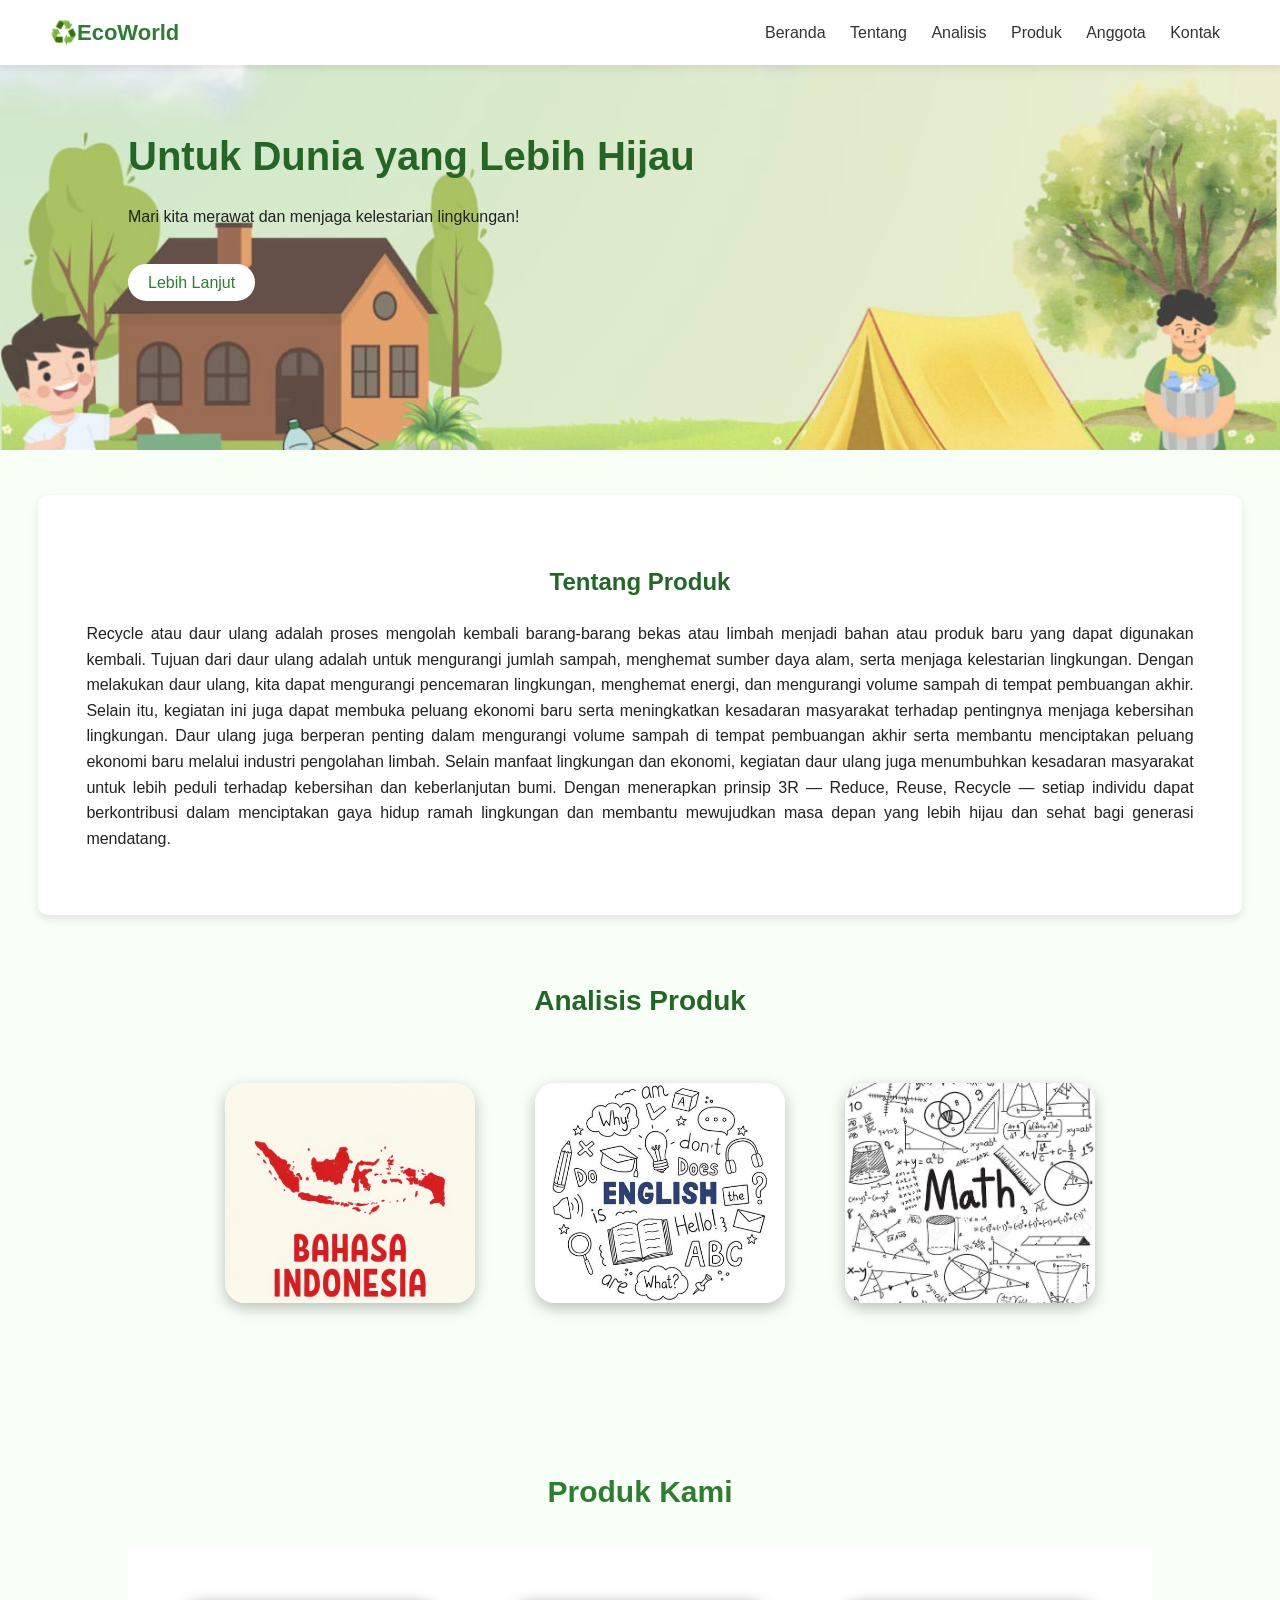
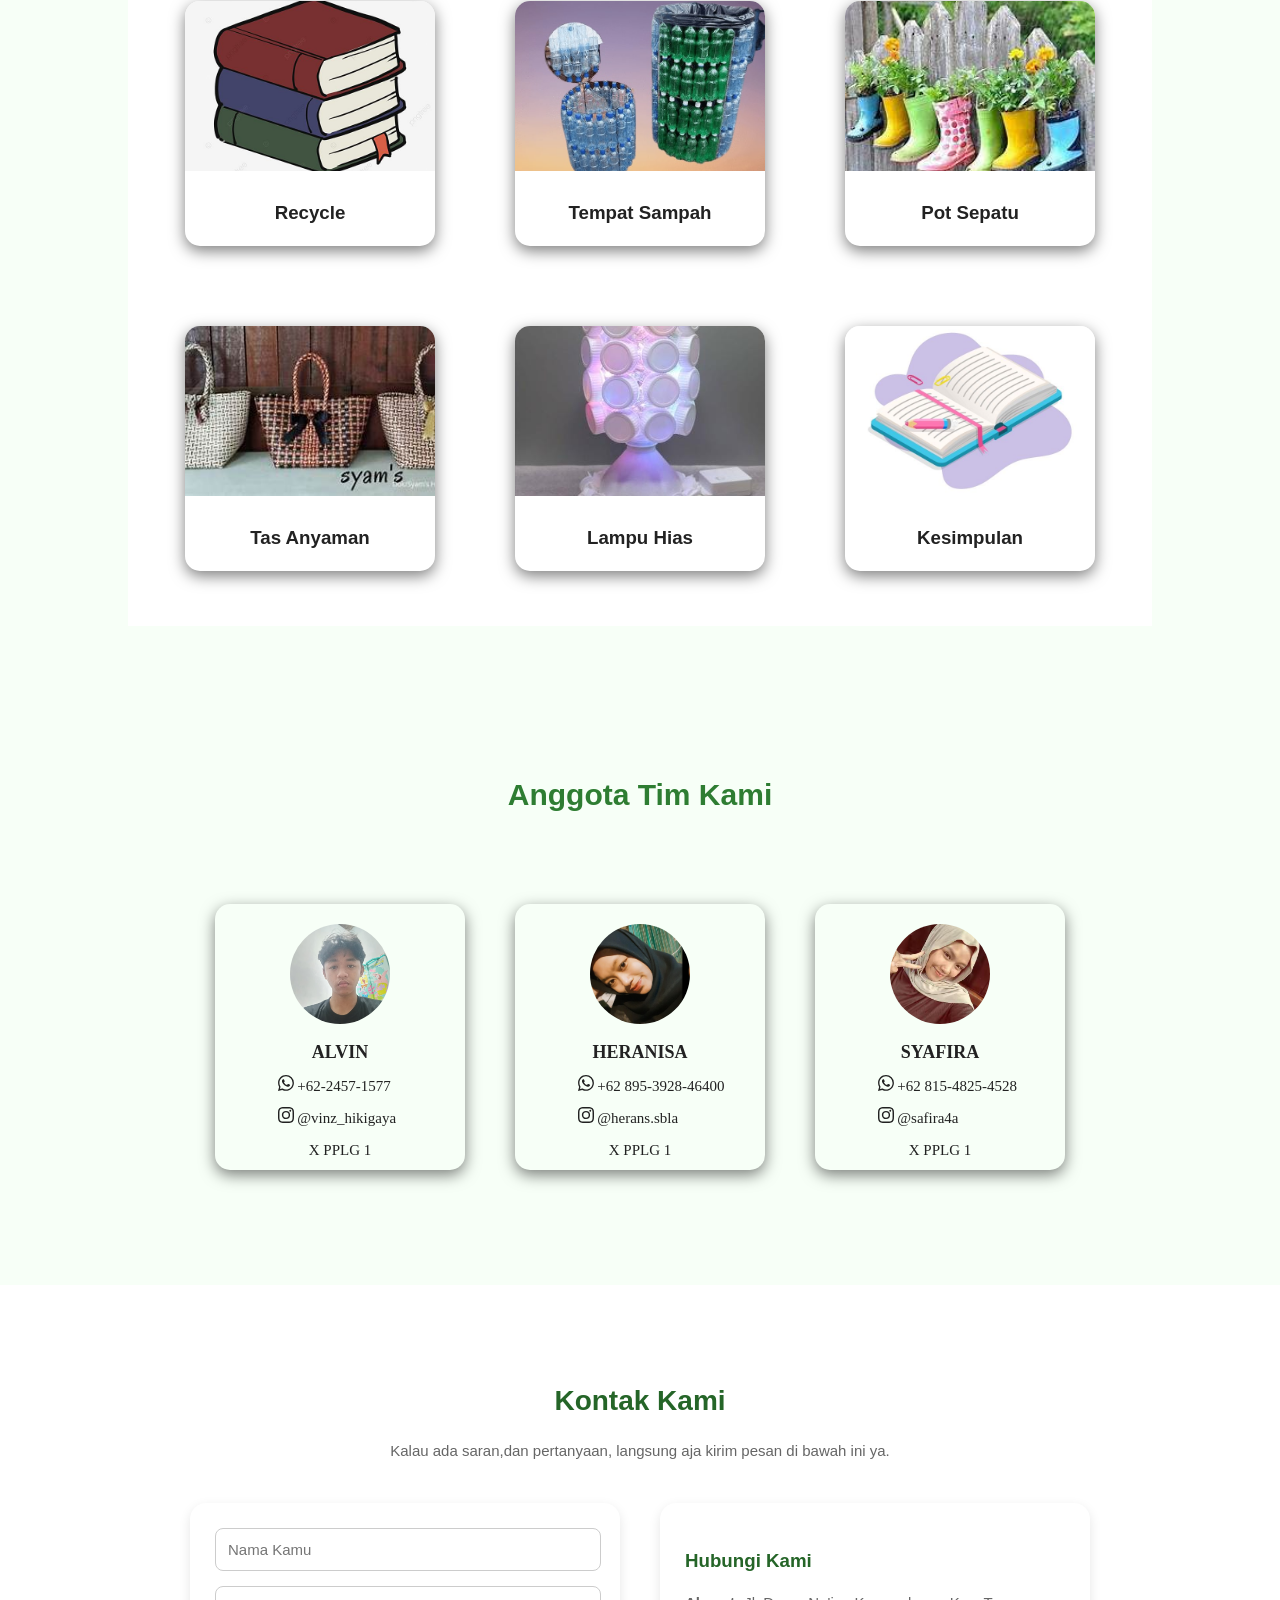
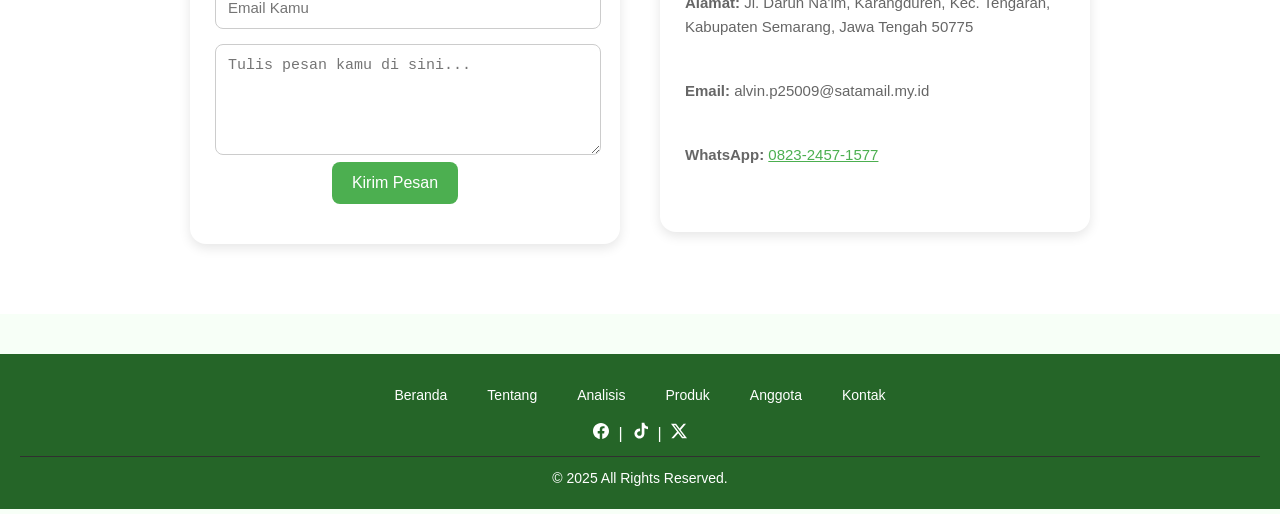
<file: index.html>
<!DOCTYPE html>
<html lang="en">
<head>
    <meta charset="UTF-8">
    <meta name="viewport" content="width=device-width, initial-scale=1.0">
    <link rel="stylesheet" href="style.css">
    <title>Tugas Kolaborasi</title>
</head>
    <body>
        <header>
            <div class="logo">♻️EcoWorld</div>
            <nav>
                <a href="#beranda">Beranda</a>
                <a href="#tentang">Tentang</a>
                <a href="#analisis">Analisis</a>
                <a href="#produk">Produk</a>
                <a href="#profile">Anggota</a>
                <a href="#kontak">Kontak</a>
            </nav>
        </header>

        <section class="hero" id="beranda">
            <img src="Asset/landing page.jpeg" alt="">
            <div class="hero-text">
                <h1>Untuk Dunia yang Lebih Hijau</h1>
                <p>Mari kita merawat dan menjaga kelestarian lingkungan!</p>
                <div class="hero-images">
                </div>
                <div class="button">
                    <a href="#tentang" class="btn">Lebih Lanjut</a>
                </div>
            </div>
        </section>
        
        <section class="about" id="tentang">
            <h2>Tentang Produk</h2>
            <p>
                Recycle atau daur ulang adalah proses mengolah kembali barang-barang bekas atau limbah menjadi bahan atau produk baru yang dapat digunakan kembali. Tujuan dari daur ulang adalah untuk mengurangi jumlah sampah, menghemat sumber daya alam, serta menjaga kelestarian lingkungan. Dengan melakukan daur ulang, kita dapat mengurangi pencemaran lingkungan, menghemat energi, dan mengurangi volume sampah di tempat pembuangan akhir. Selain itu, kegiatan ini juga dapat membuka peluang ekonomi baru serta meningkatkan kesadaran masyarakat terhadap pentingnya menjaga kebersihan lingkungan. Daur ulang juga berperan penting dalam mengurangi volume sampah di tempat pembuangan akhir serta membantu menciptakan peluang ekonomi baru melalui industri pengolahan limbah. Selain manfaat lingkungan dan ekonomi, kegiatan daur ulang juga menumbuhkan kesadaran masyarakat untuk lebih peduli terhadap kebersihan dan keberlanjutan bumi. Dengan menerapkan prinsip 3R — Reduce, Reuse, Recycle — setiap individu dapat berkontribusi dalam menciptakan gaya hidup ramah lingkungan dan membantu mewujudkan masa depan yang lebih hijau dan sehat bagi generasi mendatang.
            </p>
        </section>

        <section class="analisis" id="analisis">
        <h2>Analisis Produk</h2>
        <div class="analisis-container">
            <div class="analisis-card">
                <img src="Asset/bahasa indonesia.jpeg" alt="Produk 1">
                <div class="analisis-overlay">
                    <h3>Bahasa Indonesia</h3>
                    <p>Pelajari lebih lanjut tentang LHO</p>
                    <a href="bahaasa indonesia.html" class="analisis-btn">Lebih Lanjut</a>
                </div>
            </div>

            <div class="analisis-card">
                <img src="Asset/bahasa inggris.jpeg" alt="Produk 1">
                <div class="analisis-overlay">
                    <h3>Bahasa Inggris</h3>
                    <p>Pelajari lebih lanjut tentang Report Text</p>
                    <a href="bahasa inggris.html" class="analisis-btn">Lebih Lanjut</a>
                </div>
            </div>

            <div class="analisis-card">
                <img src="Asset/matematika.jpeg" alt="Produk 1">
                <div class="analisis-overlay">
                    <h3>Matematika</h3>
                    <p>Pelajari lebih lanjut tentang SPLTV</p>
                    <a href="matematika.html" class="analisis-btn">Lebih Lanjut</a>
                </div>
            </div>
        </div>
        </section>

        <section class="cards" id="produk">
            <h2>Produk Kami</h2>
            <div class="card-container">
                <a href="pembuka produk.html" class="card">
                    <img src="Asset/buku 2.jpeg" alt="buku tumpuk">
                    <h3>Recycle</h3>
                </a>

                <a href="tempat sampah.html" class="card">
                    <img src="Asset/tong sampah botol.jpeg" alt="botol-bekas">
                    <h3>Tempat Sampah</h3>
                </a>

                <a href="pot sepatu.html" class="card">
                    <img src="Asset/pot sepatu.jpeg" alt="pot sepatu">
                    <h3>Pot Sepatu</h3>
                </a>

                <a href="tas anyaman.html" class="card">
                    <img src="Asset/tas anyaman.jpeg" alt="tas anyaman">
                    <h3>Tas Anyaman</h3>
                </a>

                <a href="lampu hias.html" class="card">
                    <img src="Asset/lampu 1.jpeg" alt="lampuhias">
                    <h3>Lampu Hias</h3>
                </a>

                <a href="kesimpulan.html" class="card">
                    <img src="Asset/buku 1.jpeg" alt="kesimpulan">
                    <h3>Kesimpulan</h3>
                </a>
            </div>
        </section>

        <section class="anggota" id="profile">
            <h2>Anggota Tim Kami</h2>
            <div class="anggota-container">
                <div class="anggota-card">
                    <img src="Asset/alpin.jpeg" alt="">
                    <h3>ALVIN</h3>
                    <p><svg xmlns="http://www.w3.org/2000/svg" width="16" height="16" fill="currentColor" class="bi bi-whatsapp" viewBox="0 0 16 16">
                    <path d="M13.601 2.326A7.85 7.85 0 0 0 7.994 0C3.627 0 .068 3.558.064 7.926c0 1.399.366 2.76 1.057 3.965L0 16l4.204-1.102a7.9 7.9 0 0 0 3.79.965h.004c4.368 0 7.926-3.558 7.93-7.93A7.9 7.9 0 0 0 13.6 2.326zM7.994 14.521a6.6 6.6 0 0 1-3.356-.92l-.24-.144-2.494.654.666-2.433-.156-.251a6.56 6.56 0 0 1-1.007-3.505c0-3.626 2.957-6.584 6.591-6.584a6.56 6.56 0 0 1 4.66 1.931 6.56 6.56 0 0 1 1.928 4.66c-.004 3.639-2.961 6.592-6.592 6.592m3.615-4.934c-.197-.099-1.17-.578-1.353-.646-.182-.065-.315-.099-.445.099-.133.197-.513.646-.627.775-.114.133-.232.148-.43.05-.197-.1-.836-.308-1.592-.985-.59-.525-.985-1.175-1.103-1.372-.114-.198-.011-.304.088-.403.087-.088.197-.232.296-.346.1-.114.133-.198.198-.33.065-.134.034-.248-.015-.347-.05-.099-.445-1.076-.612-1.47-.16-.389-.323-.335-.445-.34-.114-.007-.247-.007-.38-.007a.73.73 0 0 0-.529.247c-.182.198-.691.677-.691 1.654s.71 1.916.81 2.049c.098.133 1.394 2.132 3.383 2.992.47.205.84.326 1.129.418.475.152.904.129 1.246.08.38-.058 1.171-.48 1.338-.943.164-.464.164-.86.114-.943-.049-.084-.182-.133-.38-.232"/>
                    </svg> +62-2457-1577</p>
                    <p><svg xmlns="http://www.w3.org/2000/svg" width="16" height="16" fill="currentColor" class="bi bi-instagram" viewBox="0 0 16 16">
                    <path d="M8 0C5.829 0 5.556.01 4.703.048 3.85.088 3.269.222 2.76.42a3.9 3.9 0 0 0-1.417.923A3.9 3.9 0 0 0 .42 2.76C.222 3.268.087 3.85.048 4.7.01 5.555 0 5.827 0 8.001c0 2.172.01 2.444.048 3.297.04.852.174 1.433.372 1.942.205.526.478.972.923 1.417.444.445.89.719 1.416.923.51.198 1.09.333 1.942.372C5.555 15.99 5.827 16 8 16s2.444-.01 3.298-.048c.851-.04 1.434-.174 1.943-.372a3.9 3.9 0 0 0 1.416-.923c.445-.445.718-.891.923-1.417.197-.509.332-1.09.372-1.942C15.99 10.445 16 10.173 16 8s-.01-2.445-.048-3.299c-.04-.851-.175-1.433-.372-1.941a3.9 3.9 0 0 0-.923-1.417A3.9 3.9 0 0 0 13.24.42c-.51-.198-1.092-.333-1.943-.372C10.443.01 10.172 0 7.998 0zm-.717 1.442h.718c2.136 0 2.389.007 3.232.046.78.035 1.204.166 1.486.275.373.145.64.319.92.599s.453.546.598.92c.11.281.24.705.275 1.485.039.843.047 1.096.047 3.231s-.008 2.389-.047 3.232c-.035.78-.166 1.203-.275 1.485a2.5 2.5 0 0 1-.599.919c-.28.28-.546.453-.92.598-.28.11-.704.24-1.485.276-.843.038-1.096.047-3.232.047s-2.39-.009-3.233-.047c-.78-.036-1.203-.166-1.485-.276a2.5 2.5 0 0 1-.92-.598 2.5 2.5 0 0 1-.6-.92c-.109-.281-.24-.705-.275-1.485-.038-.843-.046-1.096-.046-3.233s.008-2.388.046-3.231c.036-.78.166-1.204.276-1.486.145-.373.319-.64.599-.92s.546-.453.92-.598c.282-.11.705-.24 1.485-.276.738-.034 1.024-.044 2.515-.045zm4.988 1.328a.96.96 0 1 0 0 1.92.96.96 0 0 0 0-1.92m-4.27 1.122a4.109 4.109 0 1 0 0 8.217 4.109 4.109 0 0 0 0-8.217m0 1.441a2.667 2.667 0 1 1 0 5.334 2.667 2.667 0 0 1 0-5.334"/>
                    </svg> @vinz_hikigaya</p>
                    <p class="kelas">X PPLG 1</p>
                </div>

                <div class="anggota-card">
                    <img src="Asset/hera.jpeg" alt="">
                    <h3>HERANISA</h3>
                    <p><svg xmlns="http://www.w3.org/2000/svg" width="16" height="16" fill="currentColor" class="bi bi-whatsapp" viewBox="0 0 16 16">
                    <path d="M13.601 2.326A7.85 7.85 0 0 0 7.994 0C3.627 0 .068 3.558.064 7.926c0 1.399.366 2.76 1.057 3.965L0 16l4.204-1.102a7.9 7.9 0 0 0 3.79.965h.004c4.368 0 7.926-3.558 7.93-7.93A7.9 7.9 0 0 0 13.6 2.326zM7.994 14.521a6.6 6.6 0 0 1-3.356-.92l-.24-.144-2.494.654.666-2.433-.156-.251a6.56 6.56 0 0 1-1.007-3.505c0-3.626 2.957-6.584 6.591-6.584a6.56 6.56 0 0 1 4.66 1.931 6.56 6.56 0 0 1 1.928 4.66c-.004 3.639-2.961 6.592-6.592 6.592m3.615-4.934c-.197-.099-1.17-.578-1.353-.646-.182-.065-.315-.099-.445.099-.133.197-.513.646-.627.775-.114.133-.232.148-.43.05-.197-.1-.836-.308-1.592-.985-.59-.525-.985-1.175-1.103-1.372-.114-.198-.011-.304.088-.403.087-.088.197-.232.296-.346.1-.114.133-.198.198-.33.065-.134.034-.248-.015-.347-.05-.099-.445-1.076-.612-1.47-.16-.389-.323-.335-.445-.34-.114-.007-.247-.007-.38-.007a.73.73 0 0 0-.529.247c-.182.198-.691.677-.691 1.654s.71 1.916.81 2.049c.098.133 1.394 2.132 3.383 2.992.47.205.84.326 1.129.418.475.152.904.129 1.246.08.38-.058 1.171-.48 1.338-.943.164-.464.164-.86.114-.943-.049-.084-.182-.133-.38-.232"/>
                    </svg> +62 895-3928-46400</p>
                    <p><svg xmlns="http://www.w3.org/2000/svg" width="16" height="16" fill="currentColor" class="bi bi-instagram" viewBox="0 0 16 16">
                    <path d="M8 0C5.829 0 5.556.01 4.703.048 3.85.088 3.269.222 2.76.42a3.9 3.9 0 0 0-1.417.923A3.9 3.9 0 0 0 .42 2.76C.222 3.268.087 3.85.048 4.7.01 5.555 0 5.827 0 8.001c0 2.172.01 2.444.048 3.297.04.852.174 1.433.372 1.942.205.526.478.972.923 1.417.444.445.89.719 1.416.923.51.198 1.09.333 1.942.372C5.555 15.99 5.827 16 8 16s2.444-.01 3.298-.048c.851-.04 1.434-.174 1.943-.372a3.9 3.9 0 0 0 1.416-.923c.445-.445.718-.891.923-1.417.197-.509.332-1.09.372-1.942C15.99 10.445 16 10.173 16 8s-.01-2.445-.048-3.299c-.04-.851-.175-1.433-.372-1.941a3.9 3.9 0 0 0-.923-1.417A3.9 3.9 0 0 0 13.24.42c-.51-.198-1.092-.333-1.943-.372C10.443.01 10.172 0 7.998 0zm-.717 1.442h.718c2.136 0 2.389.007 3.232.046.78.035 1.204.166 1.486.275.373.145.64.319.92.599s.453.546.598.92c.11.281.24.705.275 1.485.039.843.047 1.096.047 3.231s-.008 2.389-.047 3.232c-.035.78-.166 1.203-.275 1.485a2.5 2.5 0 0 1-.599.919c-.28.28-.546.453-.92.598-.28.11-.704.24-1.485.276-.843.038-1.096.047-3.232.047s-2.39-.009-3.233-.047c-.78-.036-1.203-.166-1.485-.276a2.5 2.5 0 0 1-.92-.598 2.5 2.5 0 0 1-.6-.92c-.109-.281-.24-.705-.275-1.485-.038-.843-.046-1.096-.046-3.233s.008-2.388.046-3.231c.036-.78.166-1.204.276-1.486.145-.373.319-.64.599-.92s.546-.453.92-.598c.282-.11.705-.24 1.485-.276.738-.034 1.024-.044 2.515-.045zm4.988 1.328a.96.96 0 1 0 0 1.92.96.96 0 0 0 0-1.92m-4.27 1.122a4.109 4.109 0 1 0 0 8.217 4.109 4.109 0 0 0 0-8.217m0 1.441a2.667 2.667 0 1 1 0 5.334 2.667 2.667 0 0 1 0-5.334"/>
                    </svg> @herans.sbla</p>
                    <p class="kelas">X PPLG 1</p>
                </div>
                
                <div class="anggota-card">
                    <img src="Asset/syafira.jpeg" alt="">
                    <h3>SYAFIRA</h3>
                    <p><svg xmlns="http://www.w3.org/2000/svg" width="16" height="16" fill="currentColor" class="bi bi-whatsapp" viewBox="0 0 16 16">
                    <path d="M13.601 2.326A7.85 7.85 0 0 0 7.994 0C3.627 0 .068 3.558.064 7.926c0 1.399.366 2.76 1.057 3.965L0 16l4.204-1.102a7.9 7.9 0 0 0 3.79.965h.004c4.368 0 7.926-3.558 7.93-7.93A7.9 7.9 0 0 0 13.6 2.326zM7.994 14.521a6.6 6.6 0 0 1-3.356-.92l-.24-.144-2.494.654.666-2.433-.156-.251a6.56 6.56 0 0 1-1.007-3.505c0-3.626 2.957-6.584 6.591-6.584a6.56 6.56 0 0 1 4.66 1.931 6.56 6.56 0 0 1 1.928 4.66c-.004 3.639-2.961 6.592-6.592 6.592m3.615-4.934c-.197-.099-1.17-.578-1.353-.646-.182-.065-.315-.099-.445.099-.133.197-.513.646-.627.775-.114.133-.232.148-.43.05-.197-.1-.836-.308-1.592-.985-.59-.525-.985-1.175-1.103-1.372-.114-.198-.011-.304.088-.403.087-.088.197-.232.296-.346.1-.114.133-.198.198-.33.065-.134.034-.248-.015-.347-.05-.099-.445-1.076-.612-1.47-.16-.389-.323-.335-.445-.34-.114-.007-.247-.007-.38-.007a.73.73 0 0 0-.529.247c-.182.198-.691.677-.691 1.654s.71 1.916.81 2.049c.098.133 1.394 2.132 3.383 2.992.47.205.84.326 1.129.418.475.152.904.129 1.246.08.38-.058 1.171-.48 1.338-.943.164-.464.164-.86.114-.943-.049-.084-.182-.133-.38-.232"/>
                    </svg> +62 815-4825-4528</p>
                    <p><svg xmlns="http://www.w3.org/2000/svg" width="16" height="16" fill="currentColor" class="bi bi-instagram" viewBox="0 0 16 16">
                    <path d="M8 0C5.829 0 5.556.01 4.703.048 3.85.088 3.269.222 2.76.42a3.9 3.9 0 0 0-1.417.923A3.9 3.9 0 0 0 .42 2.76C.222 3.268.087 3.85.048 4.7.01 5.555 0 5.827 0 8.001c0 2.172.01 2.444.048 3.297.04.852.174 1.433.372 1.942.205.526.478.972.923 1.417.444.445.89.719 1.416.923.51.198 1.09.333 1.942.372C5.555 15.99 5.827 16 8 16s2.444-.01 3.298-.048c.851-.04 1.434-.174 1.943-.372a3.9 3.9 0 0 0 1.416-.923c.445-.445.718-.891.923-1.417.197-.509.332-1.09.372-1.942C15.99 10.445 16 10.173 16 8s-.01-2.445-.048-3.299c-.04-.851-.175-1.433-.372-1.941a3.9 3.9 0 0 0-.923-1.417A3.9 3.9 0 0 0 13.24.42c-.51-.198-1.092-.333-1.943-.372C10.443.01 10.172 0 7.998 0zm-.717 1.442h.718c2.136 0 2.389.007 3.232.046.78.035 1.204.166 1.486.275.373.145.64.319.92.599s.453.546.598.92c.11.281.24.705.275 1.485.039.843.047 1.096.047 3.231s-.008 2.389-.047 3.232c-.035.78-.166 1.203-.275 1.485a2.5 2.5 0 0 1-.599.919c-.28.28-.546.453-.92.598-.28.11-.704.24-1.485.276-.843.038-1.096.047-3.232.047s-2.39-.009-3.233-.047c-.78-.036-1.203-.166-1.485-.276a2.5 2.5 0 0 1-.92-.598 2.5 2.5 0 0 1-.6-.92c-.109-.281-.24-.705-.275-1.485-.038-.843-.046-1.096-.046-3.233s.008-2.388.046-3.231c.036-.78.166-1.204.276-1.486.145-.373.319-.64.599-.92s.546-.453.92-.598c.282-.11.705-.24 1.485-.276.738-.034 1.024-.044 2.515-.045zm4.988 1.328a.96.96 0 1 0 0 1.92.96.96 0 0 0 0-1.92m-4.27 1.122a4.109 4.109 0 1 0 0 8.217 4.109 4.109 0 0 0 0-8.217m0 1.441a2.667 2.667 0 1 1 0 5.334 2.667 2.667 0 0 1 0-5.334"/>
                    </svg> @safira4a</p>
                    <p class="kelas">X PPLG 1</p>
                    
                </div>
            </div>
        </section>

        <section class="contact" id="kontak">
        <h2>Kontak Kami</h2>
        <p>Kalau ada saran,dan pertanyaan, langsung aja kirim pesan di bawah ini ya.</p>

        <div class="contact-container">
            <form class="contact-form" id="waForm">
                <div class="form-group">
                    <input type="text" id="nama" placeholder="Nama Kamu" required>
                </div>
                <div class="form-group">
                    <input type="email" id="email" placeholder="Email Kamu" required>
                </div>
                <div class="form-group">
                    <textarea id="pesan" rows="5" placeholder="Tulis pesan kamu di sini..." required></textarea>
                <button type="submit" class="send-btn">Kirim Pesan</button>
                </div>
            </form>
        
            
            <div class="contact-info">
            <h3>Hubungi Kami</h3>
            <p><strong>Alamat:</strong> Jl. Darun Na'im, Karangduren, Kec. Tengaran, Kabupaten Semarang, Jawa Tengah 50775</p>
            <p><strong>Email:</strong> alvin.p25009@satamail.my.id</p>
            <p><strong>WhatsApp:</strong> <a href="https://wa.me/6283844173959" target="_blank">0823-2457-1577</a></p>
            </div>
        </div>
        </section>

        <footer>
            <nav class="footer-nav">
                <a href="#beranda">Beranda</a>
                <a href="#tentang">Tentang</a>
                <a href="#analisis">Analisis</a>
                <a href="#produk">Produk</a>
                <a href="#profile">Anggota</a>
                <a href="#kontak">Kontak</a>
            </nav>

            <div class="sosmed">
                <a href="https://www.facebook.com/share/1CsXni6oFr/ "><svg xmlns="http://www.w3.org/2000/svg" width="16" height="16" fill="currentColor" class="bi bi-facebook" viewBox="0 0 16 16"><path d="M16 8.049c0-4.446-3.582-8.05-8-8.05C3.58 0-.002 3.603-.002 8.05c0 4.017 2.926 7.347 6.75 7.951v-5.625h-2.03V8.05H6.75V6.275c0-2.017 1.195-3.131 3.022-3.131.876 0 1.791.157 1.791.157v1.98h-1.009c-.993 0-1.303.621-1.303 1.258v1.51h2.218l-.354 2.326H9.25V16c3.824-.604 6.75-3.934 6.75-7.951"/></svg></a> |
                <a href="https://www.tiktok.com/@vinnzz_44?_r=1&_t=ZS-91L1zquXJvs"><svg xmlns="http://www.w3.org/2000/svg" width="16" height="24" fill="currentColor" class="bi bi-tiktok" viewBox="18 0 520 400"><path d="M544.5 273.9C500.5 274 457.5 260.3 421.7 234.7L421.7 413.4C421.7 446.5 411.6 478.8 392.7 506C373.8 533.2 347.1 554 316.1 565.6C285.1 577.2 251.3 579.1 219.2 570.9C187.1 562.7 158.3 545 136.5 520.1C114.7 495.2 101.2 464.1 97.5 431.2C93.8 398.3 100.4 365.1 116.1 336C131.8 306.9 156.1 283.3 185.7 268.3C215.3 253.3 248.6 247.8 281.4 252.3L281.4 342.2C266.4 337.5 250.3 337.6 235.4 342.6C220.5 347.6 207.5 357.2 198.4 369.9C189.3 382.6 184.4 398 184.5 413.8C184.6 429.6 189.7 444.8 199 457.5C208.3 470.2 221.4 479.6 236.4 484.4C251.4 489.2 267.5 489.2 282.4 484.3C297.3 479.4 310.4 469.9 319.6 457.2C328.8 444.5 333.8 429.1 333.8 413.4L333.8 64L421.8 64C421.7 71.4 422.4 78.9 423.7 86.2C426.8 102.5 433.1 118.1 442.4 131.9C451.7 145.7 463.7 157.5 477.6 166.5C497.5 179.6 520.8 186.6 544.6 186.6L544.6 274z"/></svg></a> |
                <a href="https://x.com/kitsu_11?s=09"><svg xmlns="http://www.w3.org/2000/svg" width="16" height="16" fill="currentColor" class="bi bi-twitter-x" viewBox="0 0 16 16"><path d="M12.6.75h2.454l-5.36 6.142L16 15.25h-4.937l-3.867-5.07-4.425 5.07H.316l5.733-6.57L0 .75h5.063l3.495 4.633L12.601.75Zm-.86 13.028h1.36L4.323 2.145H2.865z"/></svg></a>
            </div>
            <div class="footer-bottom">
                <p>&copy; 2025 All Rights Reserved. </p>
            </div>
        </footer>
    </body>
</html>
</file>
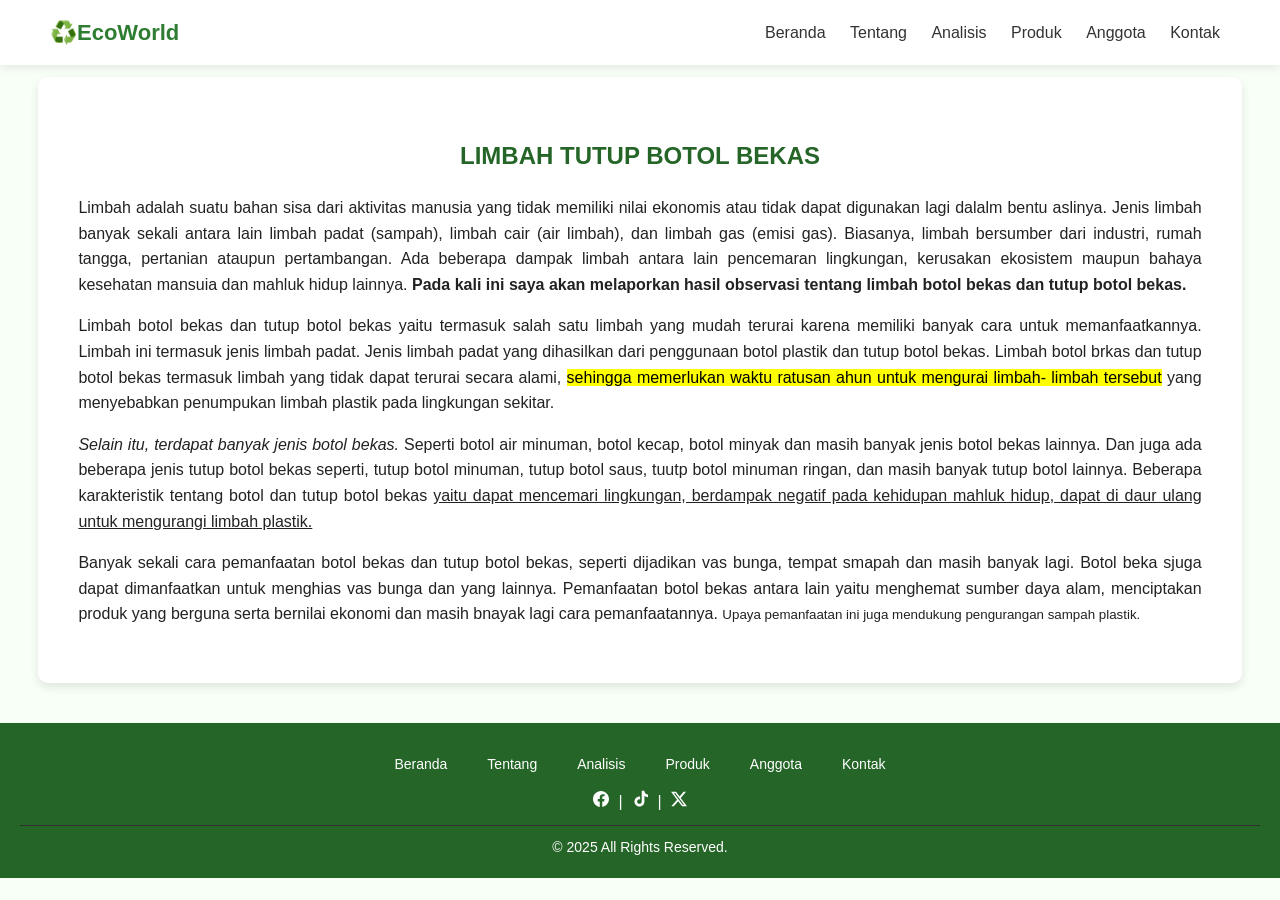
<file: bahaasa indonesia.html>
<!DOCTYPE html>
<html lang="en">
<head>
    <meta charset="UTF-8">
    <meta name="viewport" content="width=device-width, initial-scale=1.0">
    <title>Teks bahasa indonesia</title>
</head>
<style>
    body {
    margin: 0;
    padding: 0;
    box-sizing: border-box;
    font-family: 'Poppins', sans-serif;
    background: #f7fff7;
    color: #222;
    line-height: 1.6;
}

header {
    background: #fff;
    display: flex;
    justify-content: space-between;
    align-items: center;
    padding: 15px 50px;
    box-shadow: 0 2px 10px rgba(0,0,0,0.1);
    position: fixed;
    right: 0;
    left: 0;
    z-index: 100;
    opacity: 100%;
    top: 0;
}

.logo {
    font-size: 22px;
    font-weight: bold;
    color: #2e7d32;
}

nav a {
    text-decoration: none;
    color: #333;
    margin: 0 10px;
}

nav a:hover {
    color: #2e7d32;
    transition: 0.2s;
}

.indo-text {
    background-color: #fff;
    text-align: justify;
    border-radius: 10px;
    padding: 40px;
    box-shadow: 0 4px 10px rgba(0,0,0,0.1);
    margin-top: 6%;
    margin-right: 3%;
    margin-left: 3%;
}

.indo-text h2 {
    text-align: center;
    color: #256528;
}

footer {
    background-color: #256528;
    color: white;
    text-align: center;
    padding: 20px;
    margin-top: 40px;
}

footer p {
    margin: 0;
    font-size: 14px;
}

footer .sosmed {
    margin-top: 8px;
}

footer .sosmed a {
    color: white;
    text-decoration: none;
    margin: 0 5px;
    font-size: 14px;
}

footer .sosmed a:hover {
    color: #a5bca7;
}

.footer-nav {
    margin-top: 10px;
    display: flex;
    justify-content: center;
    gap: 20px;
}

.footer-nav a {
    color: white;
    text-decoration: none;
    font-size: 14px;
    transition: 0.2s;
}

.footer-nav a:hover {
    color: #a5bca7;
}

.footer-bottom {
  border-top: 1.5px solid #303030;
  margin-top: 10px;
  padding-top: 10px;
  text-align: center;
  font-size: 1rem;
  position: relative;
  z-index: 2;
}

</style>
<body>
    <header>
            <div class="logo">♻️EcoWorld</div>
            <nav>
                <a href="index.html#beranda">Beranda</a>
                <a href="index.html#tentang">Tentang</a>
                <a href="index.html#analisis">Analisis</a>
                <a href="index.html#produk">Produk</a>
                <a href="index.html#profile">Anggota</a>
                <a href="index.html#kontak">Kontak</a>
            </nav>
    </header>

    <section class="indo-text">
        <h2>LIMBAH TUTUP BOTOL BEKAS</h2>
        <p>
            Limbah adalah suatu bahan sisa dari aktivitas manusia yang tidak memiliki nilai ekonomis atau tidak dapat digunakan lagi dalalm bentu aslinya. Jenis limbah banyak sekali antara lain limbah padat (sampah), limbah cair (air limbah), dan limbah gas (emisi gas). Biasanya, limbah bersumber dari industri, rumah tangga, pertanian ataupun pertambangan. Ada beberapa dampak limbah antara lain pencemaran lingkungan, kerusakan ekosistem maupun bahaya kesehatan mansuia dan mahluk hidup lainnya. <strong>Pada kali ini saya akan melaporkan hasil observasi tentang limbah botol bekas dan tutup botol bekas.</strong>
        </p>
        <p>
            Limbah botol bekas dan tutup botol bekas yaitu termasuk salah satu limbah yang mudah terurai karena memiliki banyak cara untuk memanfaatkannya. Limbah ini termasuk jenis limbah padat. Jenis limbah padat yang dihasilkan dari penggunaan botol plastik dan tutup botol bekas. Limbah botol brkas dan tutup botol bekas termasuk limbah yang tidak dapat terurai secara alami, <mark>sehingga memerlukan waktu ratusan ahun untuk mengurai limbah- limbah tersebut</mark> yang menyebabkan penumpukan limbah plastik pada lingkungan sekitar.
        </p>
        <p>
            <i>Selain itu, terdapat banyak jenis botol bekas.</i> Seperti botol air minuman, botol kecap, botol minyak dan masih banyak jenis botol bekas lainnya. Dan juga ada beberapa jenis tutup botol bekas seperti, tutup botol minuman, tutup botol saus, tuutp botol minuman ringan, dan masih banyak tutup botol lainnya. Beberapa karakteristik tentang botol dan tutup botol bekas <u>yaitu dapat mencemari lingkungan, berdampak negatif pada kehidupan mahluk hidup, dapat di daur ulang untuk mengurangi limbah plastik.</u>
        </p>
        <p>
            Banyak sekali cara pemanfaatan botol bekas dan tutup botol bekas, seperti dijadikan vas bunga, tempat smapah dan masih banyak lagi. Botol beka sjuga dapat dimanfaatkan untuk menghias vas bunga dan yang lainnya. Pemanfaatan botol bekas antara lain yaitu menghemat sumber daya alam, menciptakan produk yang berguna serta bernilai ekonomi dan masih bnayak lagi cara pemanfaatannya. <small>Upaya pemanfaatan ini juga mendukung pengurangan sampah plastik.</small>
        </p>
    </section>

    <footer>
        <nav class="footer-nav">
            <a href=index.html#beranda">Beranda</a>
            <a href=index.html#tentang">Tentang</a>
            <a href=index.html#analisis">Analisis</a>
            <a href=index.html#produk">Produk</a>
            <a href=index.html#profile">Anggota</a>
            <a href=index.html#kontak">Kontak</a>
        </nav>

        <div class="sosmed">
            <a href="https://www.facebook.com/share/1CsXni6oFr/ "><svg xmlns="http://www.w3.org/2000/svg" width="16" height="16" fill="currentColor" class="bi bi-facebook" viewBox="0 0 16 16"><path d="M16 8.049c0-4.446-3.582-8.05-8-8.05C3.58 0-.002 3.603-.002 8.05c0 4.017 2.926 7.347 6.75 7.951v-5.625h-2.03V8.05H6.75V6.275c0-2.017 1.195-3.131 3.022-3.131.876 0 1.791.157 1.791.157v1.98h-1.009c-.993 0-1.303.621-1.303 1.258v1.51h2.218l-.354 2.326H9.25V16c3.824-.604 6.75-3.934 6.75-7.951"/></svg></a> |
            <a href="https://www.tiktok.com/@vinnzz_44?_r=1&_t=ZS-91L1zquXJvs"><svg xmlns="http://www.w3.org/2000/svg" width="16" height="24" fill="currentColor" class="bi bi-tiktok" viewBox="18 0 520 400"><path d="M544.5 273.9C500.5 274 457.5 260.3 421.7 234.7L421.7 413.4C421.7 446.5 411.6 478.8 392.7 506C373.8 533.2 347.1 554 316.1 565.6C285.1 577.2 251.3 579.1 219.2 570.9C187.1 562.7 158.3 545 136.5 520.1C114.7 495.2 101.2 464.1 97.5 431.2C93.8 398.3 100.4 365.1 116.1 336C131.8 306.9 156.1 283.3 185.7 268.3C215.3 253.3 248.6 247.8 281.4 252.3L281.4 342.2C266.4 337.5 250.3 337.6 235.4 342.6C220.5 347.6 207.5 357.2 198.4 369.9C189.3 382.6 184.4 398 184.5 413.8C184.6 429.6 189.7 444.8 199 457.5C208.3 470.2 221.4 479.6 236.4 484.4C251.4 489.2 267.5 489.2 282.4 484.3C297.3 479.4 310.4 469.9 319.6 457.2C328.8 444.5 333.8 429.1 333.8 413.4L333.8 64L421.8 64C421.7 71.4 422.4 78.9 423.7 86.2C426.8 102.5 433.1 118.1 442.4 131.9C451.7 145.7 463.7 157.5 477.6 166.5C497.5 179.6 520.8 186.6 544.6 186.6L544.6 274z"/></svg></a> |
            <a href="https://x.com/kitsu_11?s=09"><svg xmlns="http://www.w3.org/2000/svg" width="16" height="16" fill="currentColor" class="bi bi-twitter-x" viewBox="0 0 16 16"><path d="M12.6.75h2.454l-5.36 6.142L16 15.25h-4.937l-3.867-5.07-4.425 5.07H.316l5.733-6.57L0 .75h5.063l3.495 4.633L12.601.75Zm-.86 13.028h1.36L4.323 2.145H2.865z"/></svg></a>
        </div>
        <div class="footer-bottom">
            <p>&copy; 2025 All Rights Reserved. </p>
        </div>
    </footer>
</body>
</html>
</file>
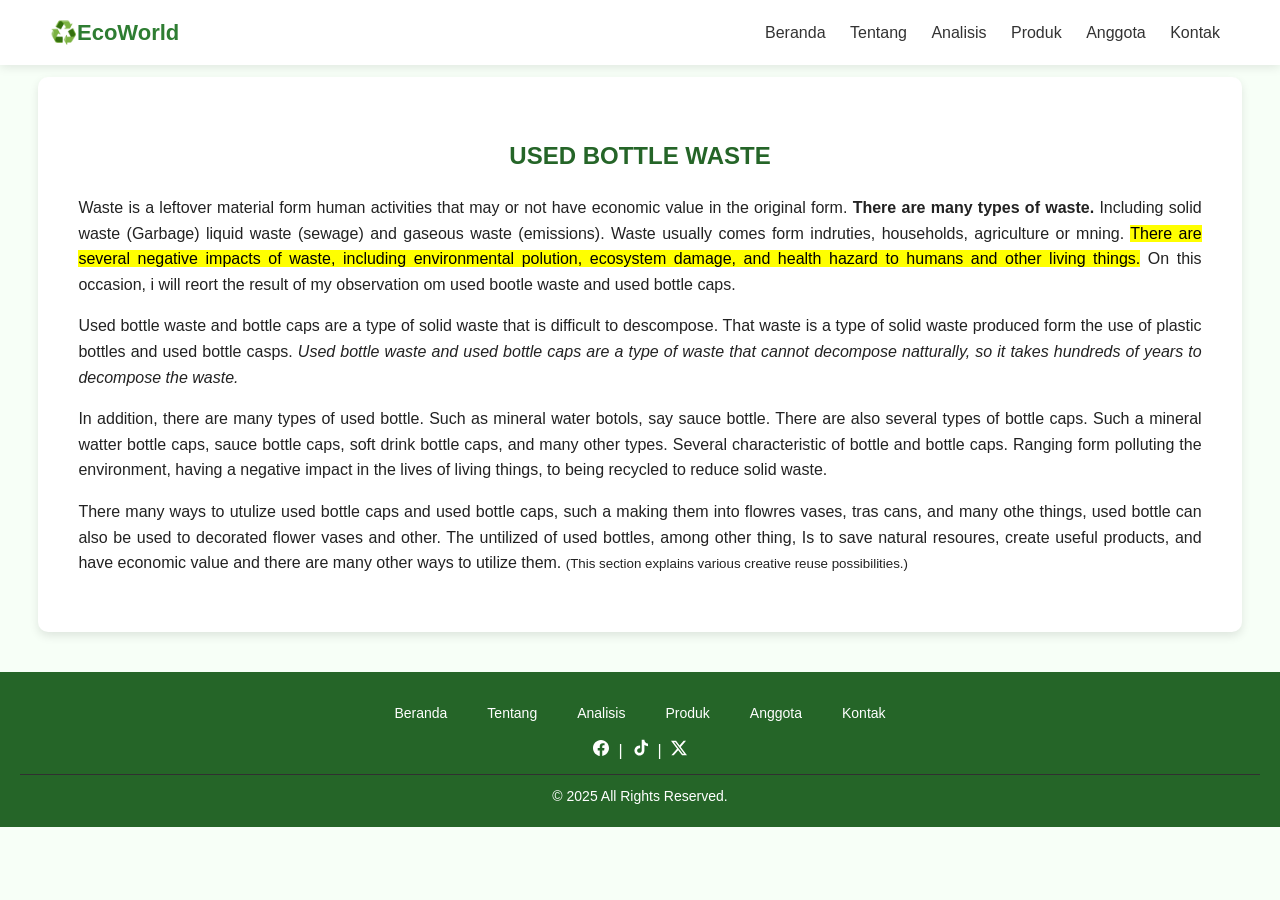
<file: bahasa inggris.html>
<!DOCTYPE html>
<html lang="en">
<head>
    <meta charset="UTF-8">
    <meta name="viewport" content="width=device-width, initial-scale=1.0">
    <title>b.inggris</title>
</head>
<style>
body {
    margin: 0;
    padding: 0;
    box-sizing: border-box;
    font-family: 'Poppins', sans-serif;
    background: #f7fff7;
    color: #222;
    line-height: 1.6;
}

header {
    background: #fff;
    display: flex;
    justify-content: space-between;
    align-items: center;
    padding: 15px 50px;
    box-shadow: 0 2px 10px rgba(0,0,0,0.1);
    position: fixed;
    right: 0;
    left: 0;
    z-index: 100;
    opacity: 100%;
    top: 0;
}

.logo {
    font-size: 22px;
    font-weight: bold;
    color: #2e7d32;
}

nav a {
    text-decoration: none;
    color: #333;
    margin: 0 10px;
}

nav a:hover {
    color: #2e7d32;
    transition: 0.2s;
}

.inggris-text {
    background-color: #fff;
    text-align: justify;
    border-radius: 10px;
    padding: 40px;
    box-shadow: 0 4px 10px rgba(0,0,0,0.1);
    margin-top: 6%;
    margin-right: 3%;
    margin-left: 3%;
}

.inggris-text h2 {
    text-align: center;
    color: #256528;
}

.inggris-text p {
    line-height: 1.6;
}

footer {
    background-color: #256528;
    color: white;
    text-align: center;
    padding: 20px;
    margin-top: 40px;
}

footer p {
    margin: 0;
    font-size: 14px;
}

footer .sosmed {
    margin-top: 8px;
}

footer .sosmed a {
    color: white;
    text-decoration: none;
    margin: 0 5px;
    font-size: 14px;
}

footer .sosmed a:hover {
    color: #a5bca7;
}

.footer-nav {
    margin-top: 10px;
    display: flex;
    justify-content: center;
    gap: 20px;
}

.footer-nav a {
    color: white;
    text-decoration: none;
    font-size: 14px;
    transition: 0.2s;
}

.footer-nav a:hover {
    color: #a5bca7;
}

.footer-bottom {
  border-top: 1.5px solid #303030;
  margin-top: 10px;
  padding-top: 10px;
  text-align: center;
  font-size: 1rem;
  position: relative;
  z-index: 2;
}

</style>
<body>
    <header>
            <div class="logo">♻️EcoWorld</div>
            <nav>
                <a href="index.html#beranda">Beranda</a>
                <a href="index.html#tentang">Tentang</a>
                <a href="index.html#analisis">Analisis</a>
                <a href="index.html#produk">Produk</a>
                <a href="index.html#profile">Anggota</a>
                <a href="index.html#kontak">Kontak</a>
            </nav>
    </header>

    <section class="inggris-text">
        <h2>USED BOTTLE WASTE</h2>
        <p>
            Waste is a leftover material form human activities that may or not have economic value in the original form. <strong>There are many types of waste.</strong> Including solid waste (Garbage) liquid waste (sewage) and gaseous waste (emissions). Waste usually comes form indruties, households, agriculture or mning. <mark>There are several negative impacts of waste, including environmental polution, ecosystem damage, and health hazard to humans and other living things.</mark> On this occasion, i will reort the result of my observation om used bootle waste and used bottle caps.
        </p>
        <p>
            Used bottle waste and bottle caps are a type of solid waste that is difficult to descompose. That waste is a type of solid waste produced form the use of plastic bottles and used bottle casps. <i>Used bottle waste and used bottle caps are a type of waste that cannot decompose natturally, so it takes hundreds of years to decompose the waste.</i>
        </p>
        <p>
            In addition, there are many types of used bottle. Such as mineral water botols, say sauce bottle. There are also several types of bottle caps. Such a mineral watter bottle caps, sauce bottle caps, soft drink bottle caps, and many other types. Several characteristic of bottle and bottle caps. Ranging form polluting the environment, having a negative impact in the lives of living things, to being recycled to reduce solid waste.
        </p>
        <p>
            There many ways to utulize used bottle caps and used bottle caps, such a making them into flowres vases, tras cans, and many othe things, used bottle can also be used to decorated flower vases and other. The untilized of used bottles, among other thing, Is to save natural resoures, create useful products, and have economic value and there are many other ways to utilize them. <small>(This section explains various creative reuse possibilities.)</small>
        </p>

    </section>
    <footer>
        <nav class="footer-nav">
            <a href="index.html#beranda">Beranda</a>
            <a href="index.html#tentang">Tentang</a>
            <a href="index.html#analisis">Analisis</a>
            <a href="index.html#produk">Produk</a>
            <a href="index.html#profile">Anggota</a>
            <a href="index.html#kontak">Kontak</a>
        </nav>

        <div class="sosmed">
            <a href="https://www.facebook.com/share/1CsXni6oFr/ "><svg xmlns="http://www.w3.org/2000/svg" width="16" height="16" fill="currentColor" class="bi bi-facebook" viewBox="0 0 16 16"><path d="M16 8.049c0-4.446-3.582-8.05-8-8.05C3.58 0-.002 3.603-.002 8.05c0 4.017 2.926 7.347 6.75 7.951v-5.625h-2.03V8.05H6.75V6.275c0-2.017 1.195-3.131 3.022-3.131.876 0 1.791.157 1.791.157v1.98h-1.009c-.993 0-1.303.621-1.303 1.258v1.51h2.218l-.354 2.326H9.25V16c3.824-.604 6.75-3.934 6.75-7.951"/></svg></a> |
            <a href="https://www.tiktok.com/@vinnzz_44?_r=1&_t=ZS-91L1zquXJvs"><svg xmlns="http://www.w3.org/2000/svg" width="16" height="24" fill="currentColor" class="bi bi-tiktok" viewBox="18 0 520 400"><path d="M544.5 273.9C500.5 274 457.5 260.3 421.7 234.7L421.7 413.4C421.7 446.5 411.6 478.8 392.7 506C373.8 533.2 347.1 554 316.1 565.6C285.1 577.2 251.3 579.1 219.2 570.9C187.1 562.7 158.3 545 136.5 520.1C114.7 495.2 101.2 464.1 97.5 431.2C93.8 398.3 100.4 365.1 116.1 336C131.8 306.9 156.1 283.3 185.7 268.3C215.3 253.3 248.6 247.8 281.4 252.3L281.4 342.2C266.4 337.5 250.3 337.6 235.4 342.6C220.5 347.6 207.5 357.2 198.4 369.9C189.3 382.6 184.4 398 184.5 413.8C184.6 429.6 189.7 444.8 199 457.5C208.3 470.2 221.4 479.6 236.4 484.4C251.4 489.2 267.5 489.2 282.4 484.3C297.3 479.4 310.4 469.9 319.6 457.2C328.8 444.5 333.8 429.1 333.8 413.4L333.8 64L421.8 64C421.7 71.4 422.4 78.9 423.7 86.2C426.8 102.5 433.1 118.1 442.4 131.9C451.7 145.7 463.7 157.5 477.6 166.5C497.5 179.6 520.8 186.6 544.6 186.6L544.6 274z"/></svg></a> |
            <a href="https://x.com/kitsu_11?s=09"><svg xmlns="http://www.w3.org/2000/svg" width="16" height="16" fill="currentColor" class="bi bi-twitter-x" viewBox="0 0 16 16"><path d="M12.6.75h2.454l-5.36 6.142L16 15.25h-4.937l-3.867-5.07-4.425 5.07H.316l5.733-6.57L0 .75h5.063l3.495 4.633L12.601.75Zm-.86 13.028h1.36L4.323 2.145H2.865z"/></svg></a>
        </div>
        <div class="footer-bottom">
            <p>&copy; 2025 All Rights Reserved. </p>
        </div>
    </footer>
</body>
</html>
</file>
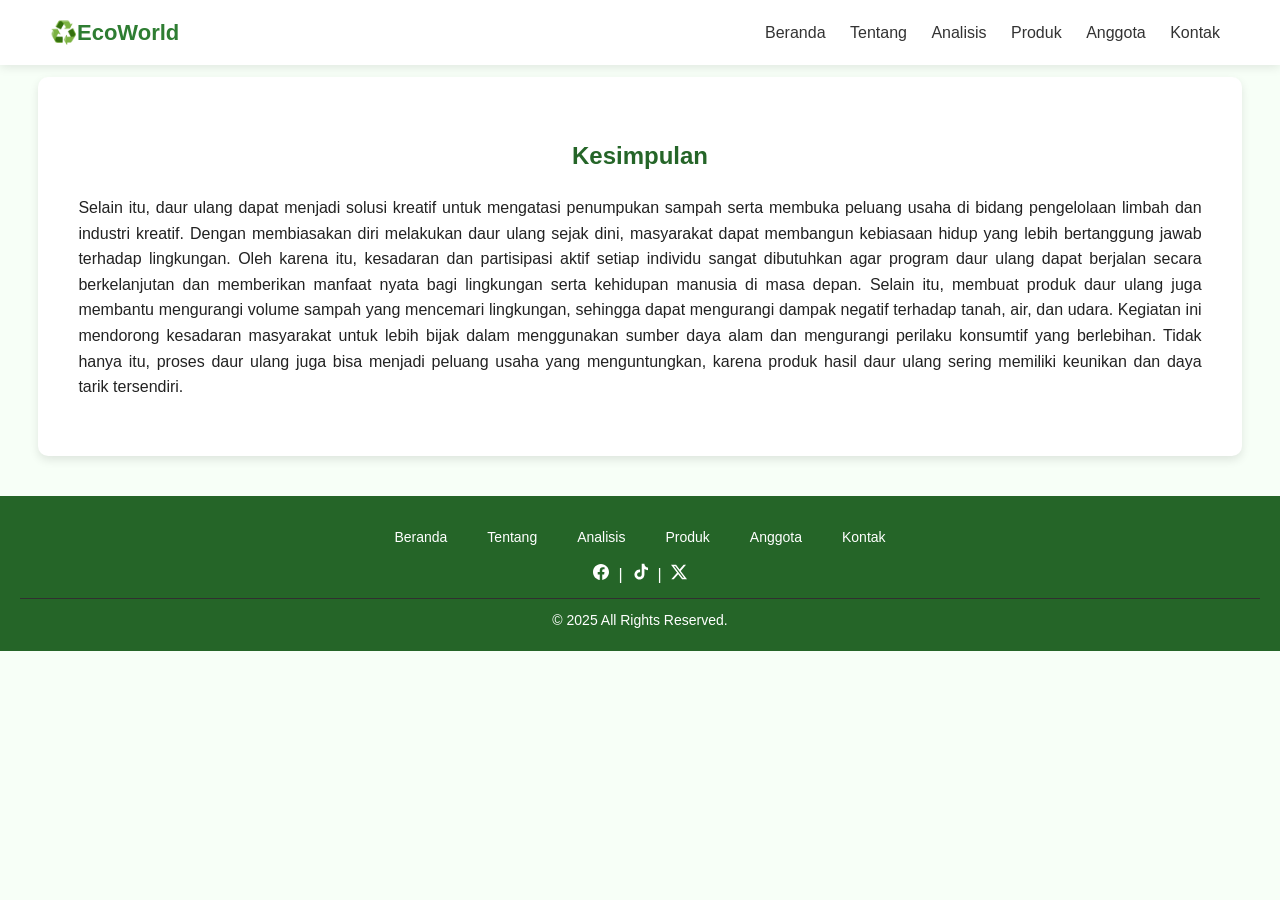
<file: kesimpulan.html>
<!DOCTYPE html>
<html lang="en">
<head>
    <meta charset="UTF-8">
    <meta name="viewport" content="width=device-width, initial-scale=1.0">
    <title>Kesimpulan</title>
</head>
<style>
body {
    margin: 0;
    padding: 0;
    box-sizing: border-box;
    font-family: 'Poppins', sans-serif;
    background: #f7fff7;
    color: #222;
    line-height: 1.6;
}

header {
    background: #fff;
    display: flex;
    justify-content: space-between;
    align-items: center;
    padding: 15px 50px;
    box-shadow: 0 2px 10px rgba(0,0,0,0.1);
    position: fixed;
    right: 0;
    left: 0;
    z-index: 100;
    opacity: 100%;
    top: 0;
}

.logo {
    font-size: 22px;
    font-weight: bold;
    color: #2e7d32;
}

nav a {
    text-decoration: none;
    color: #333;
    margin: 0 10px;
}

nav a:hover {
    color: #2e7d32;
    transition: 0.2s;
}

.kesimpulan-text {
    background-color: #fff;
    text-align: justify;
    border-radius: 10px;
    padding: 40px;
    box-shadow: 0 4px 10px rgba(0,0,0,0.1);
    margin-top: 6%;
    margin-right: 3%;
    margin-left: 3%;
    line-height: 1.6;
}

.kesimpulan-text h2 {
    text-align: center;
    color: #256528;
}

footer {
    background-color: #256528;
    color: white;
    text-align: center;
    padding: 20px;
    margin-top: 40px;
}

footer p {
    margin: 0;
    font-size: 14px;
}

footer .sosmed {
    margin-top: 8px;
}

footer .sosmed a {
    color: white;
    text-decoration: none;
    margin: 0 5px;
    font-size: 14px;
}

footer .sosmed a:hover {
    color: #a5bca7;
}

.footer-nav {
    margin-top: 10px;
    display: flex;
    justify-content: center;
    gap: 20px;
}

.footer-nav a {
    color: white;
    text-decoration: none;
    font-size: 14px;
    transition: 0.2s;
}

.footer-nav a:hover {
    color: #a5bca7;
}

.footer-bottom {
  border-top: 1.5px solid #303030;
  margin-top: 10px;
  padding-top: 10px;
  text-align: center;
  font-size: 1rem;
  position: relative;
  z-index: 2;
}

</style>
<body>
    <header>
            <div class="logo">♻️EcoWorld</div>
            <nav>
                <a href="index.html#beranda">Beranda</a>
                <a href="index.html#tentang">Tentang</a>
                <a href="index.html#analisis">Analisis</a>
                <a href="index.html#produk">Produk</a>
                <a href="index.html#profile">Anggota</a>
                <a href="index.html#kontak">Kontak</a>
            </nav>
    </header>

    <section class="kesimpulan-text">
        <h2>Kesimpulan</h2>
        <p>
            Selain itu, daur ulang dapat menjadi solusi kreatif untuk mengatasi penumpukan sampah serta membuka peluang usaha di bidang pengelolaan limbah dan industri kreatif. Dengan membiasakan diri melakukan daur ulang sejak dini, masyarakat dapat membangun kebiasaan hidup yang lebih bertanggung jawab terhadap lingkungan. Oleh karena itu, kesadaran dan partisipasi aktif setiap individu sangat dibutuhkan agar program daur ulang dapat berjalan secara berkelanjutan dan memberikan manfaat nyata bagi lingkungan serta kehidupan manusia di masa depan. Selain itu, membuat produk daur ulang juga membantu mengurangi volume sampah yang mencemari lingkungan, sehingga dapat mengurangi dampak negatif terhadap tanah, air, dan udara. Kegiatan ini mendorong kesadaran masyarakat untuk lebih bijak dalam menggunakan sumber daya alam dan mengurangi perilaku konsumtif yang berlebihan. Tidak hanya itu, proses daur ulang juga bisa menjadi peluang usaha yang menguntungkan, karena produk hasil daur ulang sering memiliki keunikan dan daya tarik tersendiri.
        </p>
    </section>

   <footer>
        <nav class="footer-nav">
            <a href="index.html#beranda">Beranda</a>
            <a href="index.html#tentang">Tentang</a>
            <a href="index.html#analisis">Analisis</a>
            <a href="index.html#produk">Produk</a>
            <a href="index.html#profile">Anggota</a>
            <a href="index.html#kontak">Kontak</a>
        </nav>

        <div class="sosmed">
            <a href="https://www.facebook.com/share/1CsXni6oFr/ "><svg xmlns="http://www.w3.org/2000/svg" width="16" height="16" fill="currentColor" class="bi bi-facebook" viewBox="0 0 16 16"><path d="M16 8.049c0-4.446-3.582-8.05-8-8.05C3.58 0-.002 3.603-.002 8.05c0 4.017 2.926 7.347 6.75 7.951v-5.625h-2.03V8.05H6.75V6.275c0-2.017 1.195-3.131 3.022-3.131.876 0 1.791.157 1.791.157v1.98h-1.009c-.993 0-1.303.621-1.303 1.258v1.51h2.218l-.354 2.326H9.25V16c3.824-.604 6.75-3.934 6.75-7.951"/></svg></a> |
            <a href="https://www.tiktok.com/@vinnzz_44?_r=1&_t=ZS-91L1zquXJvs"><svg xmlns="http://www.w3.org/2000/svg" width="16" height="24" fill="currentColor" class="bi bi-tiktok" viewBox="18 0 520 400"><path d="M544.5 273.9C500.5 274 457.5 260.3 421.7 234.7L421.7 413.4C421.7 446.5 411.6 478.8 392.7 506C373.8 533.2 347.1 554 316.1 565.6C285.1 577.2 251.3 579.1 219.2 570.9C187.1 562.7 158.3 545 136.5 520.1C114.7 495.2 101.2 464.1 97.5 431.2C93.8 398.3 100.4 365.1 116.1 336C131.8 306.9 156.1 283.3 185.7 268.3C215.3 253.3 248.6 247.8 281.4 252.3L281.4 342.2C266.4 337.5 250.3 337.6 235.4 342.6C220.5 347.6 207.5 357.2 198.4 369.9C189.3 382.6 184.4 398 184.5 413.8C184.6 429.6 189.7 444.8 199 457.5C208.3 470.2 221.4 479.6 236.4 484.4C251.4 489.2 267.5 489.2 282.4 484.3C297.3 479.4 310.4 469.9 319.6 457.2C328.8 444.5 333.8 429.1 333.8 413.4L333.8 64L421.8 64C421.7 71.4 422.4 78.9 423.7 86.2C426.8 102.5 433.1 118.1 442.4 131.9C451.7 145.7 463.7 157.5 477.6 166.5C497.5 179.6 520.8 186.6 544.6 186.6L544.6 274z"/></svg></a> |
            <a href="https://x.com/kitsu_11?s=09"><svg xmlns="http://www.w3.org/2000/svg" width="16" height="16" fill="currentColor" class="bi bi-twitter-x" viewBox="0 0 16 16"><path d="M12.6.75h2.454l-5.36 6.142L16 15.25h-4.937l-3.867-5.07-4.425 5.07H.316l5.733-6.57L0 .75h5.063l3.495 4.633L12.601.75Zm-.86 13.028h1.36L4.323 2.145H2.865z"/></svg></a>
        </div>
        <div class="footer-bottom">
            <p>&copy; 2025 All Rights Reserved. </p>
        </div>
    </footer>
</body>
</html>
</file>
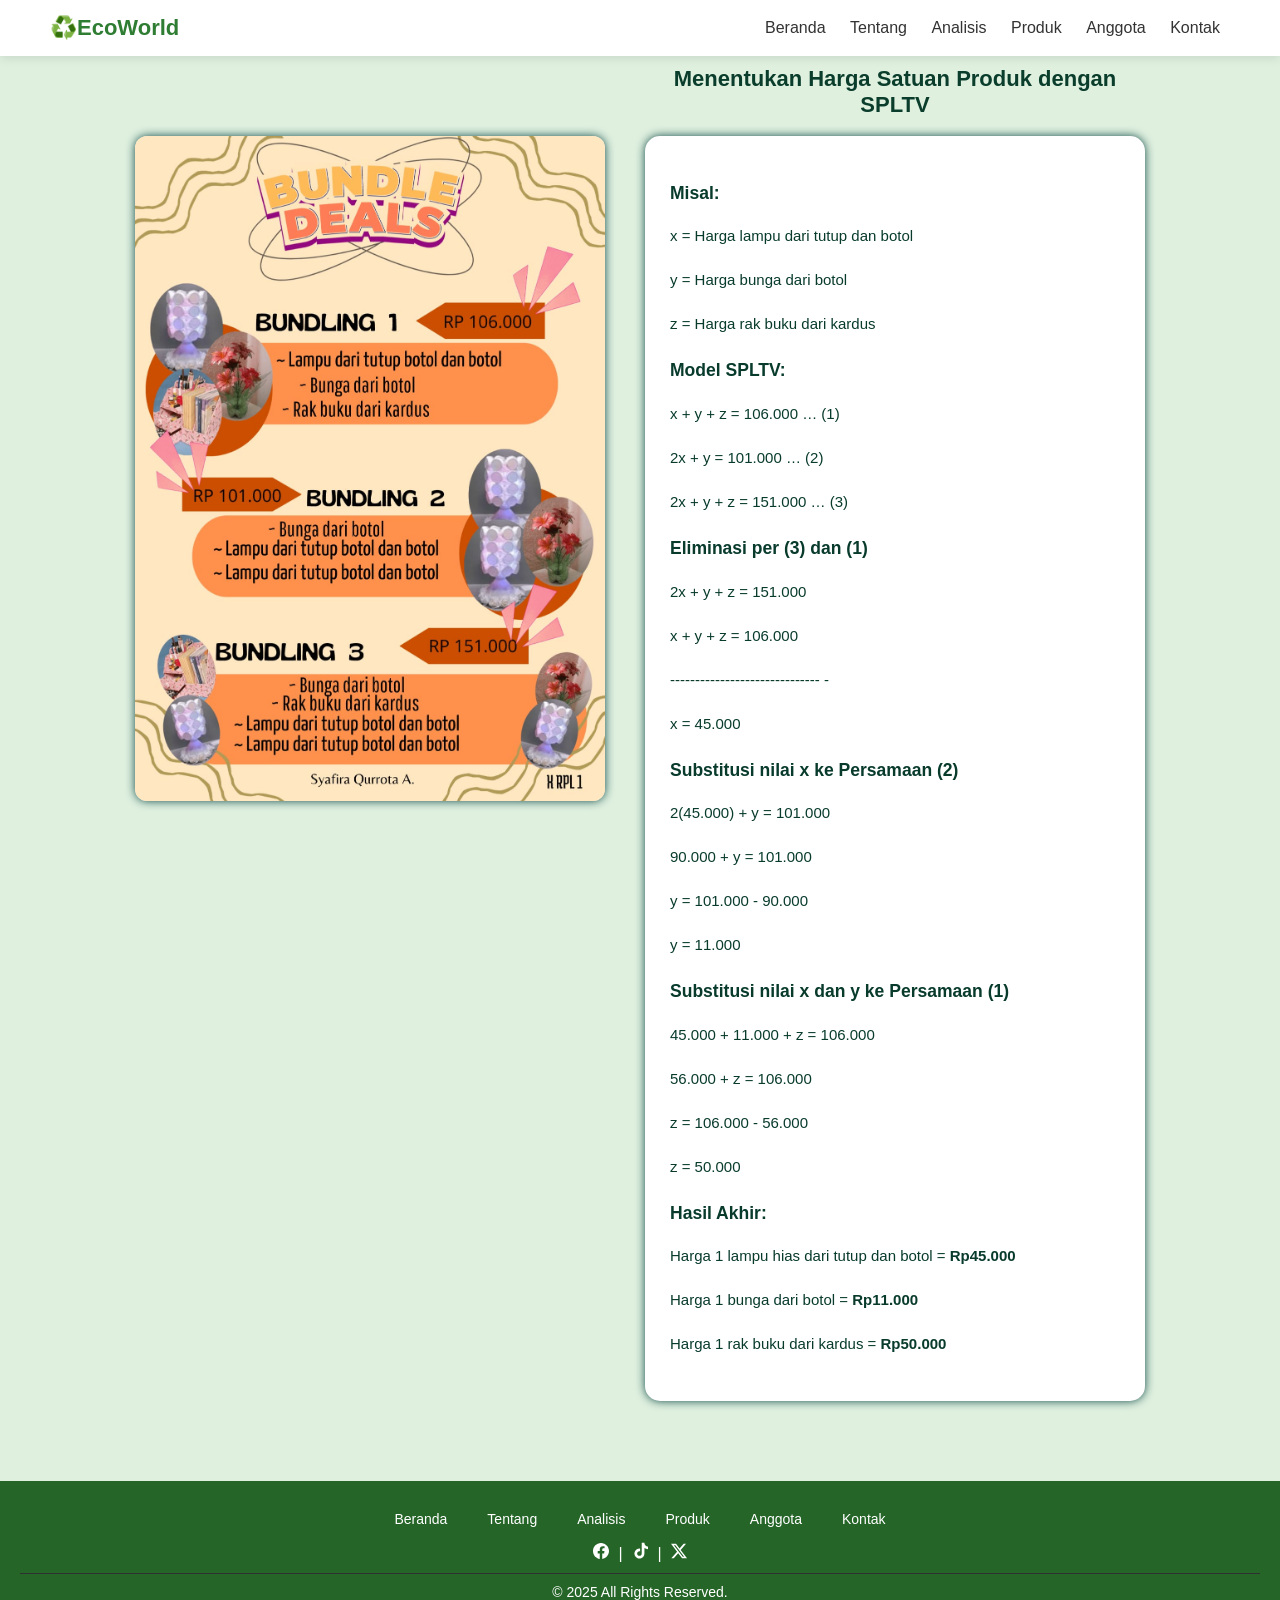
<file: matematika.html>
<!DOCTYPE html>
<html lang="id">
<head>
  <meta charset="UTF-8">
  <meta name="viewport" content="width=device-width, initial-scale=1.0">
  <title>SPLTV – Set Estetik Murah</title>
</head>
<style>
body {
  background-color: #dff0df; 
  font-family: "Poppins", sans-serif;
  color: #083b2c;
}

header {
  background: #fff;
  display: flex;
  justify-content: space-between;
  align-items: center;
  padding: 15px 50px;
  box-shadow: 0 2px 10px rgba(0,0,0,0.1);
  position: fixed;
  right: 0;
  left: 0;
  top: 0;
  z-index: 100;
  opacity: 100%;
}

.logo {
  font-size: 22px;
  font-weight: bold;
  color: #2e7d32;
}

nav a {
  text-decoration: none;
  color: #333;
  margin: 0 10px;
}

nav a:hover {
  color: #2e7d32;
  transition: 0.2s;
}

.container {
  display: flex;
  justify-content: center;
  align-items: flex-start;
  gap: 40px;
  padding: 40px;
}

.poster img {
  width: 470px;
  border-radius: 12px;
  box-shadow: 0 0 10px #114b4a;
  margin-top: 88px;
}

.content {
  max-width: 500px;
}

.content h2 {
  text-align: center;
  color: #0a3d2b;
  font-size: 22px;
  margin-bottom: 18px;
}

.solution {
  background-color: white;
  border-radius: 15px;
  padding: 25px;
  box-shadow: 0 0 10px #114b4a;
  line-height: 1.6;
  font-size: 15px;
}

.solution p {
  margin-bottom: 20px;
}

@media (max-width: 768px) {
  .container {
    flex-direction: column;
    align-items: center;
  }

  .poster img {
    width: 90%;
    max-width: 400px;
  }

  .content {
    width:90%; }
}

footer {
  background-color: #256528;
  color: white;
  text-align: center;
  padding: 20px;
  margin-top: 40px;
  z-index: 100;
  position: absolute;
  left: 0;
  right: 0;
}

footer p {
  margin: 0;
  font-size: 14px;
}

footer .sosmed {
  margin-top: 8px;
}

footer .sosmed a {
  color: white;
  text-decoration: none;
  margin: 0 5px;
  font-size: 14px;
}

footer .sosmed a:hover {
  color: #a5bca7;
}

.footer-nav {
  margin-top: 10px;
  display: flex;
  justify-content: center;
  gap: 20px;
}

.footer-nav a {
  color: white;
  text-decoration: none;
  font-size: 14px;
  transition: 0.2s;
}

.footer-nav a:hover {
  color: #a5bca7;
}

.footer-bottom {
  border-top: 1.5px solid #303030;
  margin-top: 10px;
  padding-top: 10px;
  text-align: center;
  font-size: 1rem;
  position: relative;
  z-index: 2;
}

</style>
<body>
    <header>
            <div class="logo">♻️EcoWorld</div>
            <nav>
                <a href="index.html#beranda">Beranda</a>
                <a href="index.html#tentang">Tentang</a>
                <a href="index.html#analisis">Analisis</a>
                <a href="index.html#produk">Produk</a>
                <a href="index.html#profile">Anggota</a>
                <a href="index.html#kontak">Kontak</a>
            </nav>
    </header>

    <div class="container">
        <div class="poster">
        <img src="Asset/price list.jpeg" alt="iklan produk">
        </div>
        <div class="content">
            <h2>Menentukan Harga Satuan Produk dengan SPLTV</h2>
            <div class="solution">
                <h3>Misal:</h3>
                <p>x = Harga lampu dari tutup dan botol</p>
                <p>y = Harga bunga dari botol</p>
                <p>z = Harga rak buku dari kardus</p>

                <h3>Model SPLTV:</h3>
                <p>x + y + z = 106.000 … (1)</p>
                <p>2x + y = 101.000 … (2)</p>
                <p>2x + y + z = 151.000 … (3)</p>

                <h3>Eliminasi per (3) dan (1)</h3>
                <p>2x + y + z = 151.000</p>
                <p>x + y + z = 106.000</p>
                <p>------------------------------ -</p>
                <p>x = 45.000</p>

                <h3>Substitusi nilai x ke Persamaan (2)</h3>
                <p>2(45.000) + y = 101.000</p>
                <p>90.000 + y = 101.000</p>
                <p>y = 101.000 - 90.000</p>
                <p>y = 11.000</p>

                <h3>Substitusi nilai x dan y ke Persamaan (1)</h3>
                <p>45.000 + 11.000 + z = 106.000</p>
                <p>56.000 + z = 106.000</p>
                <p>z = 106.000 - 56.000</p>
                <p>z = 50.000</p>

                <h3>Hasil Akhir:</h3>
                <p>Harga 1 lampu hias dari tutup dan botol = <strong>Rp45.000</strong></p>
                <p>Harga 1 bunga dari botol = <strong>Rp11.000</strong></p>
                <p>Harga 1 rak buku dari kardus = <strong>Rp50.000</strong></p>
            </div>
        </div>
    </div>

    <footer>
        <nav class="footer-nav">
            <a href="index.html#beranda">Beranda</a>
            <a href="index.html#tentang">Tentang</a>
            <a href="index.html#analisis">Analisis</a>
            <a href="index.html#produk">Produk</a>
            <a href="index.html#profile">Anggota</a>
            <a href="index.html#kontak">Kontak</a>
        </nav>

        <div class="sosmed">
            <a href="https://www.facebook.com/share/1CsXni6oFr/ "><svg xmlns="http://www.w3.org/2000/svg" width="16" height="16" fill="currentColor" class="bi bi-facebook" viewBox="0 0 16 16"><path d="M16 8.049c0-4.446-3.582-8.05-8-8.05C3.58 0-.002 3.603-.002 8.05c0 4.017 2.926 7.347 6.75 7.951v-5.625h-2.03V8.05H6.75V6.275c0-2.017 1.195-3.131 3.022-3.131.876 0 1.791.157 1.791.157v1.98h-1.009c-.993 0-1.303.621-1.303 1.258v1.51h2.218l-.354 2.326H9.25V16c3.824-.604 6.75-3.934 6.75-7.951"/></svg></a> |
            <a href="https://www.tiktok.com/@vinnzz_44?_r=1&_t=ZS-91L1zquXJvs"><svg xmlns="http://www.w3.org/2000/svg" width="16" height="24" fill="currentColor" class="bi bi-tiktok" viewBox="18 0 520 400"><path d="M544.5 273.9C500.5 274 457.5 260.3 421.7 234.7L421.7 413.4C421.7 446.5 411.6 478.8 392.7 506C373.8 533.2 347.1 554 316.1 565.6C285.1 577.2 251.3 579.1 219.2 570.9C187.1 562.7 158.3 545 136.5 520.1C114.7 495.2 101.2 464.1 97.5 431.2C93.8 398.3 100.4 365.1 116.1 336C131.8 306.9 156.1 283.3 185.7 268.3C215.3 253.3 248.6 247.8 281.4 252.3L281.4 342.2C266.4 337.5 250.3 337.6 235.4 342.6C220.5 347.6 207.5 357.2 198.4 369.9C189.3 382.6 184.4 398 184.5 413.8C184.6 429.6 189.7 444.8 199 457.5C208.3 470.2 221.4 479.6 236.4 484.4C251.4 489.2 267.5 489.2 282.4 484.3C297.3 479.4 310.4 469.9 319.6 457.2C328.8 444.5 333.8 429.1 333.8 413.4L333.8 64L421.8 64C421.7 71.4 422.4 78.9 423.7 86.2C426.8 102.5 433.1 118.1 442.4 131.9C451.7 145.7 463.7 157.5 477.6 166.5C497.5 179.6 520.8 186.6 544.6 186.6L544.6 274z"/></svg></a> |
            <a href="https://x.com/kitsu_11?s=09"><svg xmlns="http://www.w3.org/2000/svg" width="16" height="16" fill="currentColor" class="bi bi-twitter-x" viewBox="0 0 16 16"><path d="M12.6.75h2.454l-5.36 6.142L16 15.25h-4.937l-3.867-5.07-4.425 5.07H.316l5.733-6.57L0 .75h5.063l3.495 4.633L12.601.75Zm-.86 13.028h1.36L4.323 2.145H2.865z"/></svg></a>
        </div>
        <div class="footer-bottom">
            <p>&copy; 2025 All Rights Reserved. </p>
        </div>
    </footer>
</body>
</html>
</file>
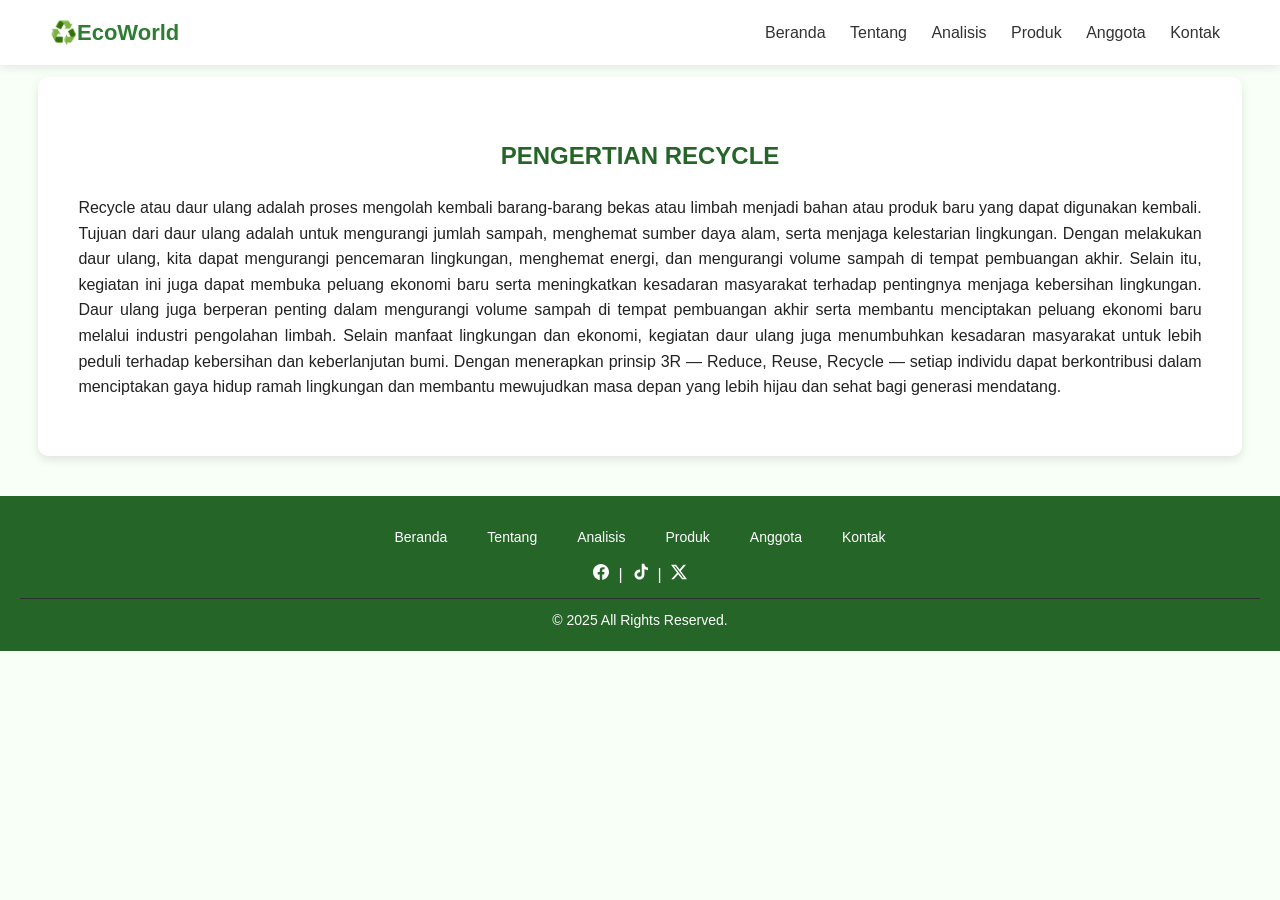
<file: pembuka produk.html>
<!DOCTYPE html>
<html lang="en">
<head>
    <meta charset="UTF-8">
    <meta name="viewport" content="width=device-width, initial-scale=1.0">
    <title>Pembukaan</title>
</head>
<style>
body {
    margin: 0;
    padding: 0;
    box-sizing: border-box;
    font-family: 'Poppins', sans-serif;
    background: #f7fff7;
    color: #222;
    line-height: 1.6;
}

header {
    background: #fff;
    display: flex;
    justify-content: space-between;
    align-items: center;
    padding: 15px 50px;
    box-shadow: 0 2px 10px rgba(0,0,0,0.1);
    position: fixed;
    right: 0;
    left: 0;
    z-index: 100;
    opacity: 100%;
    top: 0;
}

.logo {
    font-size: 22px;
    font-weight: bold;
    color: #2e7d32;
}

nav a {
    text-decoration: none;
    color: #333;
    margin: 0 10px;
}

nav a:hover {
    color: #2e7d32;
    transition: 0.2s;
}

.pembuka-text {
    background-color: #fff;
    text-align: justify;
    border-radius: 10px;
    padding: 40px;
    box-shadow: 0 4px 10px rgba(0,0,0,0.1);
    margin-top: 6%;
    margin-right: 3%;
    margin-left: 3%;
    line-height: 1.6;
}

.pembuka-text h2 {
    text-align: center;
    color: #256528;
}

footer {
    background-color: #256528;
    color: white;
    text-align: center;
    padding: 20px;
    margin-top: 40px;
}

footer p {
    margin: 0;
    font-size: 14px;
}

footer .sosmed {
    margin-top: 8px;
}

footer .sosmed a {
    color: white;
    text-decoration: none;
    margin: 0 5px;
    font-size: 14px;
}

footer .sosmed a:hover {
    color: #a5bca7;
}

.footer-nav {
    margin-top: 10px;
    display: flex;
    justify-content: center;
    gap: 20px;
}

.footer-nav a {
    color: white;
    text-decoration: none;
    font-size: 14px;
    transition: 0.2s;
}

.footer-nav a:hover {
    color: #a5bca7;
}

.footer-bottom {
  border-top: 1.5px solid #303030;
  margin-top: 10px;
  padding-top: 10px;
  text-align: center;
  font-size: 1rem;
  position: relative;
  z-index: 2;
}

</style>
<body>
    <header>
            <div class="logo">♻️EcoWorld</div>
            <nav>
                <a href="index.html#beranda">Beranda</a>
                <a href="index.html#tentang">Tentang</a>
                <a href="index.html#analisis">Analisis</a>
                <a href="index.html#produk">Produk</a>
                <a href="index.html#profile">Anggota</a>
                <a href="index.html#kontak">Kontak</a>
            </nav>
    </header>

    <section class="pembuka-text">
        <h2>PENGERTIAN RECYCLE</h2>
        <p>
            Recycle atau daur ulang adalah proses mengolah kembali barang-barang bekas atau limbah menjadi bahan atau produk baru yang dapat digunakan kembali. Tujuan dari daur ulang adalah untuk mengurangi jumlah sampah, menghemat sumber daya alam, serta menjaga kelestarian lingkungan. Dengan melakukan daur ulang, kita dapat mengurangi pencemaran lingkungan, menghemat energi, dan mengurangi volume sampah di tempat pembuangan akhir. Selain itu, kegiatan ini juga dapat membuka peluang ekonomi baru serta meningkatkan kesadaran masyarakat terhadap pentingnya menjaga kebersihan lingkungan. Daur ulang juga berperan penting dalam mengurangi volume sampah di tempat pembuangan akhir serta membantu menciptakan peluang ekonomi baru melalui industri pengolahan limbah. Selain manfaat lingkungan dan ekonomi, kegiatan daur ulang juga menumbuhkan kesadaran masyarakat untuk lebih peduli terhadap kebersihan dan keberlanjutan bumi. Dengan menerapkan prinsip 3R — Reduce, Reuse, Recycle — setiap individu dapat berkontribusi dalam menciptakan gaya hidup ramah lingkungan dan membantu mewujudkan masa depan yang lebih hijau dan sehat bagi generasi mendatang.
        </p>
    </section>

    <footer>
        <nav class="footer-nav">
            <a href="index.html#beranda">Beranda</a>
            <a href="index.html#tentang">Tentang</a>
            <a href="index.html#analisis">Analisis</a>
            <a href="index.html#produk">Produk</a>
            <a href="index.html#profile">Anggota</a>
            <a href="index.html#kontak">Kontak</a>
        </nav>

        <div class="sosmed">
            <a href="https://www.facebook.com/share/1CsXni6oFr/ "><svg xmlns="http://www.w3.org/2000/svg" width="16" height="16" fill="currentColor" class="bi bi-facebook" viewBox="0 0 16 16"><path d="M16 8.049c0-4.446-3.582-8.05-8-8.05C3.58 0-.002 3.603-.002 8.05c0 4.017 2.926 7.347 6.75 7.951v-5.625h-2.03V8.05H6.75V6.275c0-2.017 1.195-3.131 3.022-3.131.876 0 1.791.157 1.791.157v1.98h-1.009c-.993 0-1.303.621-1.303 1.258v1.51h2.218l-.354 2.326H9.25V16c3.824-.604 6.75-3.934 6.75-7.951"/></svg></a> |
            <a href="https://www.tiktok.com/@vinnzz_44?_r=1&_t=ZS-91L1zquXJvs"><svg xmlns="http://www.w3.org/2000/svg" width="16" height="24" fill="currentColor" class="bi bi-tiktok" viewBox="18 0 520 400"><path d="M544.5 273.9C500.5 274 457.5 260.3 421.7 234.7L421.7 413.4C421.7 446.5 411.6 478.8 392.7 506C373.8 533.2 347.1 554 316.1 565.6C285.1 577.2 251.3 579.1 219.2 570.9C187.1 562.7 158.3 545 136.5 520.1C114.7 495.2 101.2 464.1 97.5 431.2C93.8 398.3 100.4 365.1 116.1 336C131.8 306.9 156.1 283.3 185.7 268.3C215.3 253.3 248.6 247.8 281.4 252.3L281.4 342.2C266.4 337.5 250.3 337.6 235.4 342.6C220.5 347.6 207.5 357.2 198.4 369.9C189.3 382.6 184.4 398 184.5 413.8C184.6 429.6 189.7 444.8 199 457.5C208.3 470.2 221.4 479.6 236.4 484.4C251.4 489.2 267.5 489.2 282.4 484.3C297.3 479.4 310.4 469.9 319.6 457.2C328.8 444.5 333.8 429.1 333.8 413.4L333.8 64L421.8 64C421.7 71.4 422.4 78.9 423.7 86.2C426.8 102.5 433.1 118.1 442.4 131.9C451.7 145.7 463.7 157.5 477.6 166.5C497.5 179.6 520.8 186.6 544.6 186.6L544.6 274z"/></svg></a> |
            <a href="https://x.com/kitsu_11?s=09"><svg xmlns="http://www.w3.org/2000/svg" width="16" height="16" fill="currentColor" class="bi bi-twitter-x" viewBox="0 0 16 16"><path d="M12.6.75h2.454l-5.36 6.142L16 15.25h-4.937l-3.867-5.07-4.425 5.07H.316l5.733-6.57L0 .75h5.063l3.495 4.633L12.601.75Zm-.86 13.028h1.36L4.323 2.145H2.865z"/></svg></a>
        </div>
        <div class="footer-bottom">
            <p>&copy; 2025 All Rights Reserved. </p>
        </div>
    </footer>
</body>
</html>
</file>
<file: style.css>
body {
    margin: 0;
    padding: 0;
    box-sizing: border-box;
    font-family: 'Poppins', sans-serif;
    background: #f7fff7;
    color: #222;
    line-height: 1.6;
}

header {
    background: #fff;
    display: flex;
    justify-content: space-between;
    align-items: center;
    padding: 15px 50px;
    box-shadow: 0 2px 10px rgba(0,0,0,0.1);
    position: fixed;
    right: 0;
    left: 0;
    z-index: 100;
    opacity: 100%;
}

.logo {
    font-size: 22px;
    font-weight: bold;
    color: #2e7d32;
}

nav a {
    text-decoration: none;
    color: #333;
    margin: 0 10px;
}

nav a:hover {
    color: #2e7d32;
    transition: 0.2s;
}

.hero {
    position: relative;
    width: 100%;
    height: 450px;
    overflow: hidden;
}

.hero img {
    width: 100%;
    height: 100%;
    object-fit: cover;
    opacity: 0.8;
}

.hero-images {
    position: absolute;
    right: 20px;
    top: 20px;
    display: flex;
    flex-direction: column;
    gap: 10px;
}

.hero-images img {
    width: 120px;
    height: 120px;
    object-fit: cover;
}

.hero-text {
    position: absolute;
    top: 52%;
    left: 10%;
    transform: translateY(-70%);
}

.hero-text h1 {
    font-size: 40px;
    margin-bottom: 10px;
    color: #256528;
}

.hero-text p {
    font-size: 16px;
    margin-bottom: 20px;
}

.button {
    margin-top: 40px;
}

.btn {
    background: #fff;
    color: #2e7d32;
    padding: 10px 20px;
    border-radius: 25px;
    text-decoration: none;
    transition: 0.2s;
}


.btn:hover {
    background: #d5dad5;
}

.about {
    background-color: #fff;
    text-align: justify;
    border-radius: 10px;
    padding: 48px;
    box-shadow: 0 4px 10px rgba(0,0,0,0.1);
    margin-top: 3.5%;
    margin-right: 3%;
    margin-left: 3%;
}

.about h2 {
    text-align: center;
    color: #256528;
}

.analisis {
    text-align: center;
    padding: 40px 0;
}

.analisis h2 {
    font-size: 28px;
    color: #256528;
    margin-bottom: 20px;
}

.analisis-container {
    width: 100%;
    display: flex;
    justify-content: center;
    flex-wrap: wrap;
    gap: 60px;
    padding: 40px 20px;
}

.analisis-card {
    border-radius: 20px;
    width: 250px;
    height: 220px;
    overflow: hidden;
    position: relative;
    box-shadow: 0 5px 15px rgba(0, 0, 0, 0.25);
    transition: transform 0.4s, box-shadow 0.4s ease;
    cursor: pointer;
}

.analisis-card:hover {
    transform: translateY(-10px);
}

.analisis-card img {
    width: 100%;
    height: 100%;
    object-fit: cover;
    transition: transform 0.6s ease, filter 0.4s ease;
}

.analisis-card:hover img {
    transform: scale(1.1);
    filter: brightness(60%);
}

.analisis-overlay {
    position: absolute;
    inset: 0;
    background: rgba(0, 0, 0, 0.5);
    color: #fff;
    display: flex;
    flex-direction: column;
    justify-content: center;
    opacity: 0;
    transition: opacity 0.4s ease;
    padding: 20px;
}

.analisis-card:hover .analisis-overlay {
    opacity: 1;
}

.analisis-overlay h3 {
    font-size: 20px;
    margin-bottom: 6px;
    color: #ffffff;
    font-weight: 700;
}

.analisis-overlay p {
    font-size: 16px;
    color: #eaeaea;
}

.analisis-btn {
    display: inline-block;
    width: auto;
    background: #fff;
    color: #2e7d32;
    padding: 6px 14px;
    border-radius: 20px;
    margin-top: 10px;
    text-decoration: none;
    transition: background 0.3s ease, transform 0.3s;
    font-size: 12px;
    align-self: center;
}

.analisis-btn:hover {
    background: #b0b2b0;
    transform: scale(1.05);
}

.cards {
    padding: 60px 10%;
    text-align: center;
}

.cards h2 {
    color: #2e7d32;
    margin-bottom: 30px;
    font-size: 30px;
}

.card-container {
    display: flex;
    flex-wrap: wrap;
    gap: 80px;
    justify-content: center;
    padding: 55px;
    background-color: #fff;
}

.card {
    background: #fff;
    border-radius: 15px;
    box-shadow: 0 5px 15px rgba(0,0,0,0.5);
    overflow: hidden;
    width: 24%;
    flex: 1 1 220px;
    max-width: 250px;
    transition: transform 0.4s ease, filter 0.3s ease;
    cursor: pointer;
    text-decoration: none;
    color: inherit;
}

.card img {
    width: 100%;
    height: 170px;
    object-fit: cover;
}



.card:hover {
    transform: scale(1.1);
}

.anggota {
    padding: 60px 10%;
    text-align: center;
}

.anggota h2 {
    color: #2e7d32;
    margin-bottom: 30px;
    font-size: 30px;
}

.anggota-container {
    display: flex;
    flex-wrap: wrap;
    gap: 50px;
    justify-content: center;
    padding: 55px;
   
    font-family: 'Times New Roman', Times, serif;
}

.anggota-card {
    border-radius: 15px;
    box-shadow: 0 5px 15px rgba(0,0,0,0.5);
    overflow: hidden;
    width: 250px;
    transition: transform 0.5s ease, filter 0.4s ease;
    cursor: pointer;
}

.anggota-card img {
    width: 100px;
    height: 100px;
    margin-top: 20px;
    border: 3px;
    object-fit: cover;
    border-radius: 50%;
}

.anggota-card:hover {
    transform: translateY(-12px);
}

.anggota-card h3 {
    font-size: 18px;
    margin: 6px;
}

.anggota-card p {
    font-size: 15px;
    margin: 8px;
    text-align: left;
    margin-left: 25%;
}

.anggota-card .kelas {
    text-align: center;
    width: 50%;
}

.contact {  
    background: #fff;  
    padding: 70px 20px;  
    text-align: center;  
}  
    
.contact h2 {  
    font-size: 28px;  
    color: #256528;  
    margin-bottom: 10px;  
}  
    
.contact p {  
    color: #666;  
    font-size: 15px;  
    margin-bottom: 40px;  
}  
    
.contact-container {  
    display: flex;  
    justify-content: center;  
    align-items: flex-start;  
    gap: 40px;  
    flex-wrap: wrap;  
    max-width: 900px;  
    margin: 0 auto;  
}  
    
.contact-form {  
    flex: 1;  
    min-width: 280px;  
    background: #fff;  
    padding: 25px;  
    border-radius: 16px;  
    box-shadow: 0 4px 12px rgba(0,0,0,0.1);  
}  
    
.form-group {  
    margin-bottom: 15px;
    margin-right: 20px;
}

.contact-form input,  
.contact-form textarea {  
    width: 100%;  
    padding: 12px;  
    border-radius: 8px;  
    border: 1px solid #ccc;  
    font-size: 15px;  
    outline: none;  
}  
    
.contact-form input:focus,  
.contact-form textarea:focus {  
    border-color: #6b6b6b;  
}  
    
.send-btn {  
    background: #4caf50;  
    color: white;  
    border: none;  
    padding: 12px 20px;  
    border-radius: 8px;  
    font-size: 16px;  
    cursor: pointer;  
    transition: 0.3s;  
}  
    
.send-btn:hover {  
    background: #2e7d32;  
}  
    
.contact-info {  
    flex: 1;  
    min-width: 250px;  
    text-align: left;  
    background: #fff;  
    padding: 25px;  
    border-radius: 16px;  
    box-shadow: 0 4px 12px rgba(0,0,0,0.1);  
}  
    
.contact-info h3 {  
    margin-bottom: 15px;  
    color: #256528;  
}  
    
.contact-info p {   
    line-height: 1.6;  
}  
    
.contact-info a {  
    color: #4caf50;  
    text-decoration: none;
}

footer {
    background-color: #256528;
    color: white;
    text-align: center;
    padding: 20px;
    margin-top: 40px;
}

footer p {
    margin: 0;
    font-size: 14px;
}

footer .sosmed {
    margin-top: 8px;
}

footer .sosmed a {
    color: white;
    text-decoration: none;
    margin: 0 5px;
    font-size: 14px;
}

footer .sosmed a:hover {
    color: #a5bca7;
}

.footer-nav {
    margin-top: 10px;
    display: flex;
    justify-content: center;
    gap: 20px;
}

.footer-nav a {
    color: white;
    text-decoration: none;
    font-size: 14px;
    transition: 0.2s;
}

.footer-nav a:hover {
    color: #a5bca7;
    text-decoration: none;
}

.footer-bottom {
  border-top: 1.5px solid #303030;
  margin-top: 10px;
  padding-top: 10px;
  text-align: center;
  font-size: 1rem;
  position: relative;
  z-index: 2;
}
</file>
